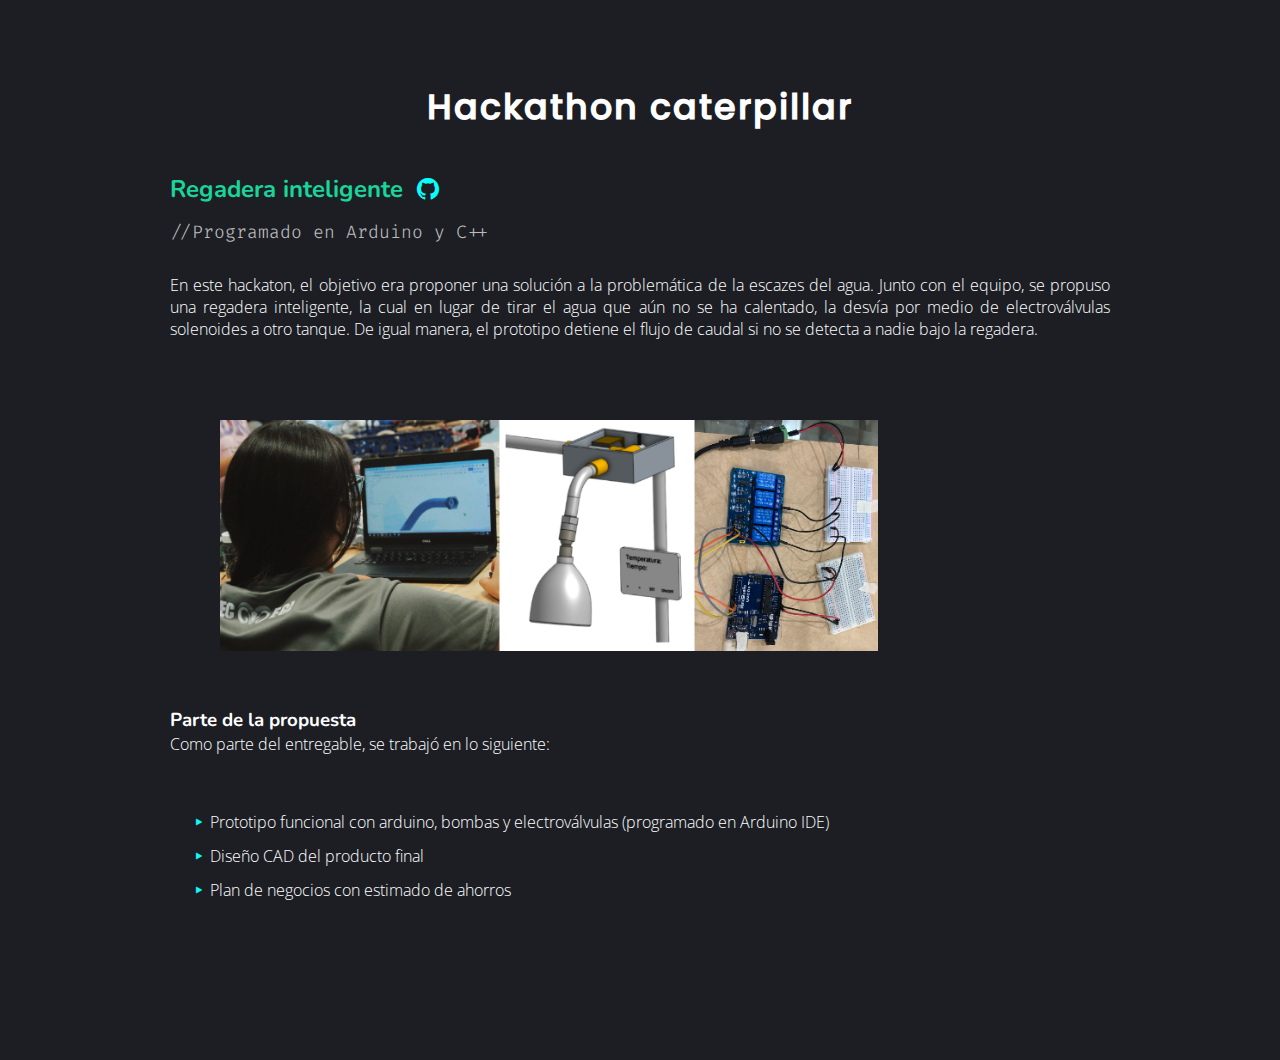
<file: SubPaginas/Caterpillar.html>
<!DOCTYPE html>
<html>
    <head>
        <title> Hackathon Caterpillar </title>
        <link rel="stylesheet" href="/Styles/Main.css">
        <link rel="stylesheet" href="/Styles/Texto.css">
        <link rel="stylesheet" href="/Styles/SubPaginas.css">
        <link rel="stylesheet" href="/Styles/Proyectos.css">


        <meta name="viewport" content="width=device-width">
        <meta charset="UTF-8">

        <link rel="preconnect" href="https://fonts.googleapis.com">
        <link rel="preconnect" href="https://fonts.gstatic.com" crossorigin>
        <link href="https://fonts.googleapis.com/css2?family=Fira+Code:wght@300;500;600&family=Nunito:wght@300;400;700&family=Open+Sans:wght@300;400&display=swap" rel="stylesheet">
        <link rel="stylesheet" href="https://cdn.jsdelivr.net/npm/bootstrap-icons@1.9.1/font/bootstrap-icons.css">

    </head>

    <body class="subpagina">
        
        <h1 class="subtitulo"> Hackathon caterpillar </h1>
        <h2 class="subtitulo1"> Regadera inteligente </h2>
        <a href="https://github.com/Ale-Coeto/RegaderaAutomatica" target="_blank">
            <i id="github" class="bi bi-github"></i>
        </a>
            <p class="gris">  //Programado en Arduino y C++ </p>

            <p> En este hackaton, el objetivo era proponer una solución a la problemática de la escazes del agua.
                Junto con el equipo, se propuso una regadera inteligente, la cual en lugar de tirar el agua 
                que aún no se ha calentado, la desvía por medio de electroválvulas solenoides a otro tanque. De igual
                manera, el prototipo detiene el flujo de caudal si no se detecta a nadie bajo la regadera.
            </p>

            <img src="/Images/Caterpillar.png" class="imagen">
            
            <h3 > Parte de la propuesta </h3>
            <p> Como parte del entregable, se trabajó en lo siguiente:</p>
            <ul>
                <li>Prototipo funcional con arduino, bombas y electroválvulas (programado en Arduino IDE)</li>
                <li>Diseño CAD del producto final</li>
                <li>Plan de negocios con estimado de ahorros</li>
         </ul>

            

        
        
            
       

    </body>
</html>
</file>
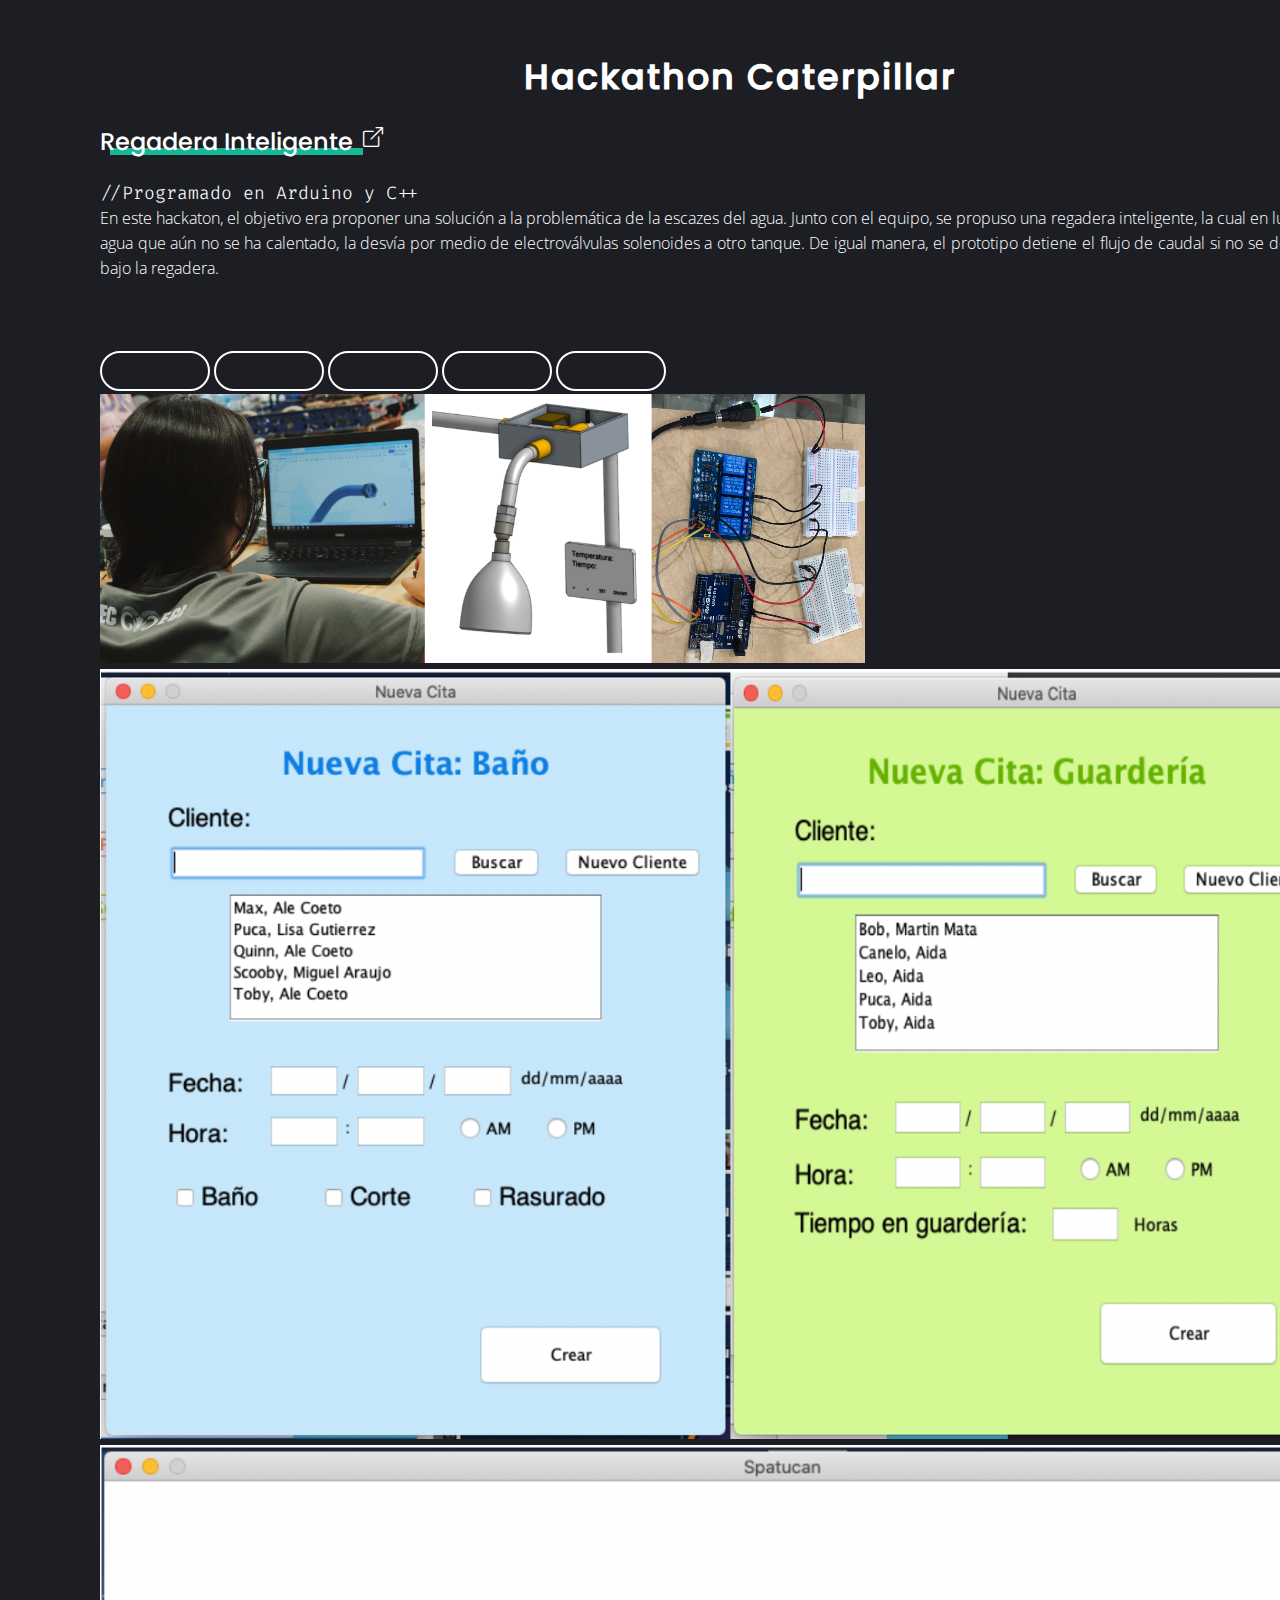
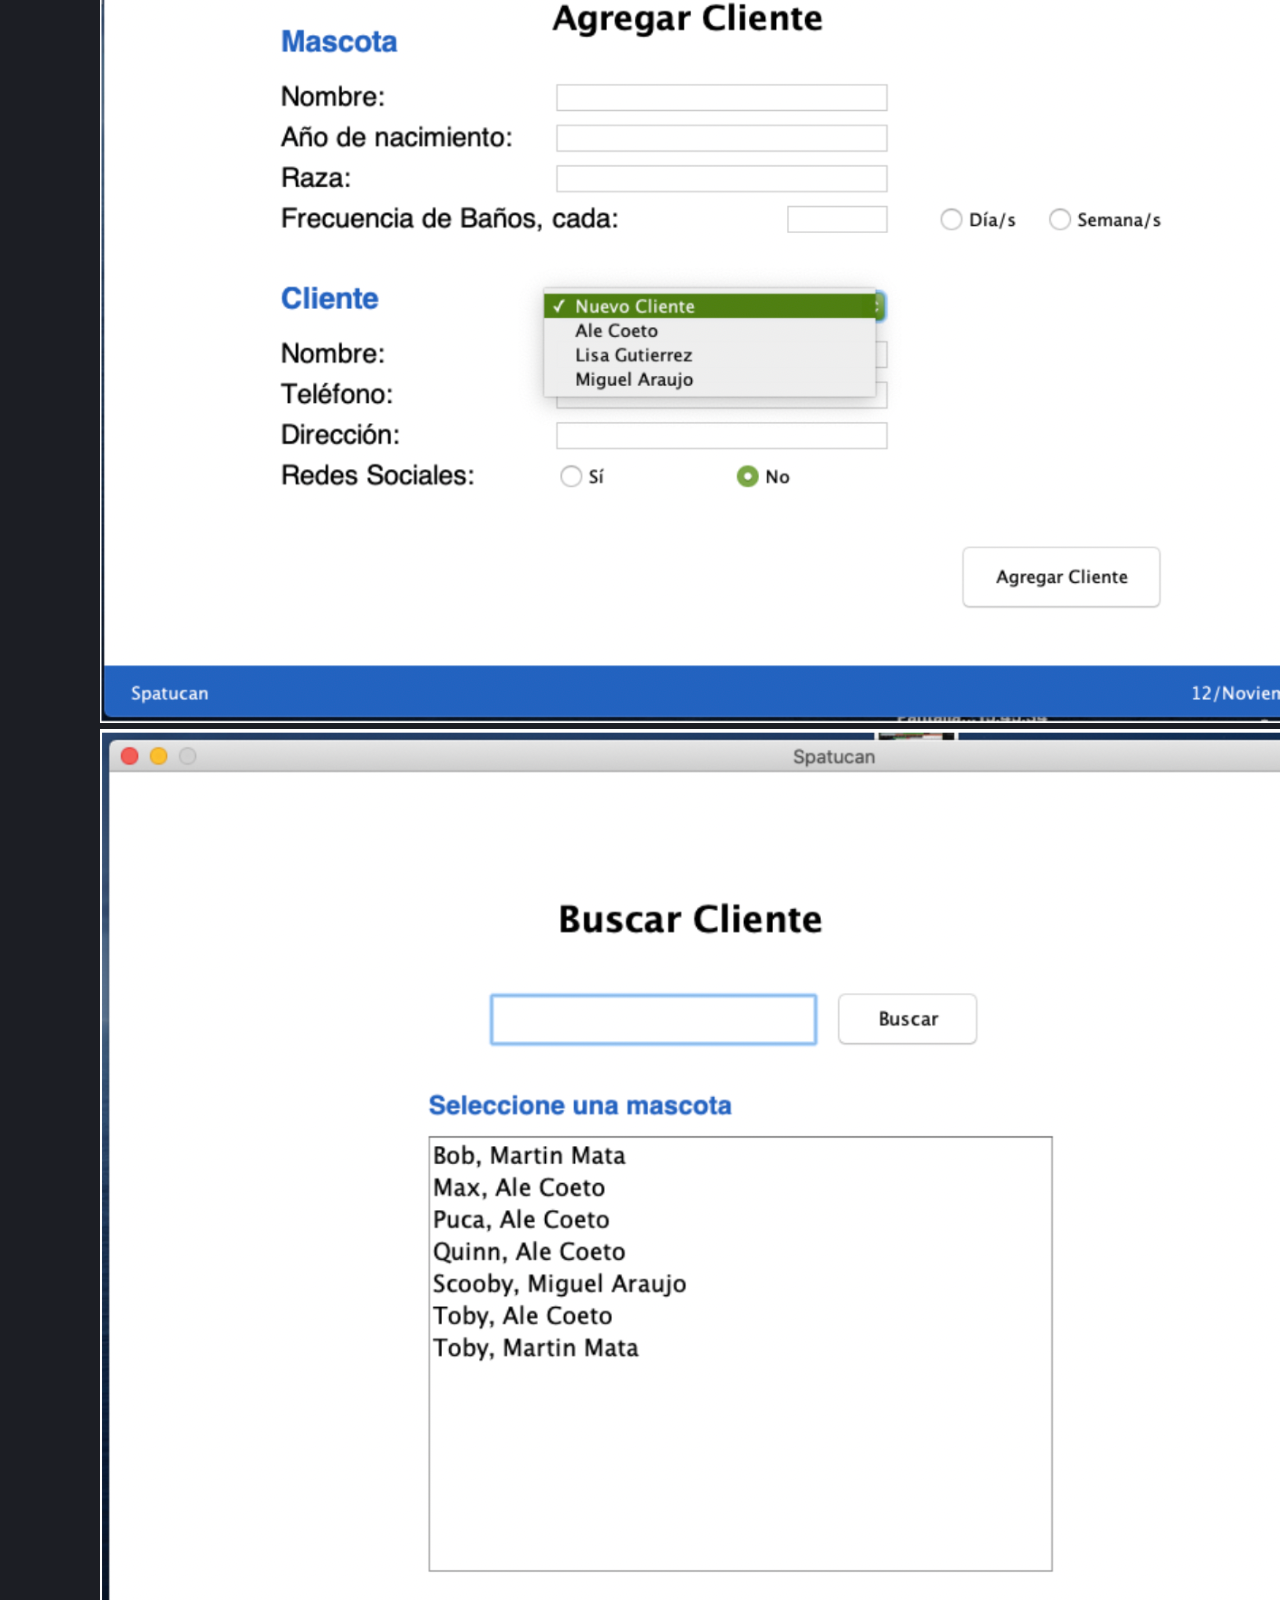
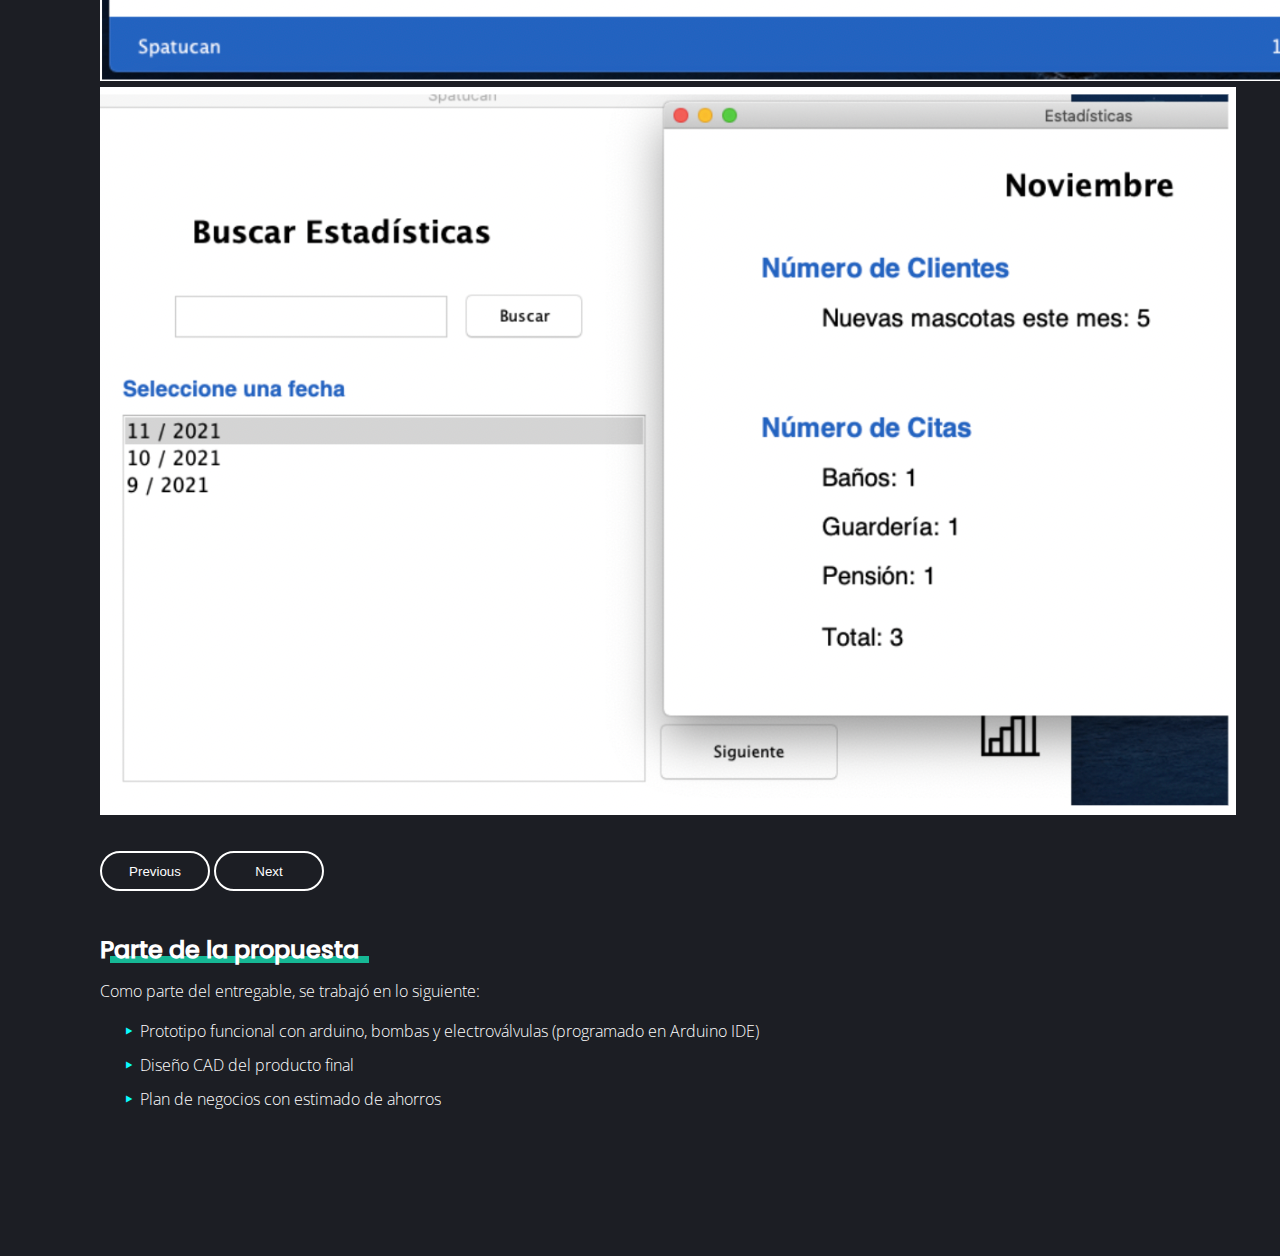
<file: Subpaginas/Caterpillar.html>
<!DOCTYPE html>
<html>
    <head>
        <title> Hackathon Caterpillar </title>
        <link rel="stylesheet" href="../Styles/Main.css">
        <link rel="stylesheet" href="../Styles/Texto.css">
        <link rel="stylesheet" href="../Styles/Subpaginas.css">
        <link rel="stylesheet" href="../Styles/Proyectos.css">


        <meta name="viewport" content="width=device-width">
        <meta charset="UTF-8">

        <link href="https://cdn.jsdelivr.net/npm/bootstrap@5.2.2/dist/css/bootstrap.min.css" rel="stylesheet" integrity="sha384-Zenh87qX5JnK2Jl0vWa8Ck2rdkQ2Bzep5IDxbcnCeuOxjzrPF/et3URy9Bv1WTRi" crossorigin="anonymous">
        <script src="https://cdn.jsdelivr.net/npm/bootstrap@5.2.2/dist/js/bootstrap.bundle.min.js" integrity="sha384-OERcA2EqjJCMA+/3y+gxIOqMEjwtxJY7qPCqsdltbNJuaOe923+mo//f6V8Qbsw3" crossorigin="anonymous"></script>

        <link rel="preconnect" href="https://fonts.googleapis.com">
        <link rel="preconnect" href="https://fonts.gstatic.com" crossorigin>
        <link href="https://fonts.googleapis.com/css2?family=Fira+Code:wght@300;500;600&family=Nunito:wght@300;400;700&family=Open+Sans:wght@300;400&display=swap" rel="stylesheet">
        <link rel="stylesheet" href="https://cdn.jsdelivr.net/npm/bootstrap-icons@1.9.1/font/bootstrap-icons.css">

    </head>

    <body class="subpagina">
        
        <h1 class="subtitulo"> Hackathon Caterpillar </h1>
        <h2 class="subtitulo2"> Regadera Inteligente </h2>
        <a class="icon" href="https://github.com/Ale-Coeto/RegaderaAutomatica" target="_blank">
            <i id="link" class="bi bi-box-arrow-up-right"></i>
        </a>


        <p class="gris">  //Programado en Arduino y C++  </p>

            <p> En este hackaton, el objetivo era proponer una solución a la problemática de la escazes del agua. Junto 
                con el equipo, se propuso una regadera inteligente, la cual en lugar de tirar el agua que aún no se ha 
                calentado, la desvía por medio de electroválvulas solenoides a otro tanque. De igual manera, el prototipo 
                detiene el flujo de caudal si no se detecta a nadie bajo la regadera. 
            </p>



            <div class="grid">
              <div></div>
                    <div id="carousel1" class="carousel carousel-dark slide" data-bs-ride="true">
                      <div class="carousel-indicators">
                        <button type="button" data-bs-target="#carousel1" data-bs-slide-to="0" class="active" aria-current="true" aria-label="Slide 1"></button>
                        <button type="button" data-bs-target="#carousel1" data-bs-slide-to="1" aria-label="Slide 2"></button>
                        <button type="button" data-bs-target="#carousel1" data-bs-slide-to="2" aria-label="Slide 3"></button>
                        <button type="button" data-bs-target="#carousel1" data-bs-slide-to="3" aria-label="Slide 4"></button>
                        <button type="button" data-bs-target="#carousel1" data-bs-slide-to="4" aria-label="Slide 5"></button>

                      </div>
                      <div class="carousel-inner">
                          <div class="carousel-item active">
                            <img src="../Images/Caterpillar.png" class="d-block w-100" alt="Imagen de pantalla agregar cliente">
                          </div>
                          <div class="carousel-item">
                            <img src="../Images/App/Servicios.png" class="d-block w-100" alt="...">
                          </div>
                          <div class="carousel-item">
                            <img src="../Images/App/AgregarCliente.png" class="d-block w-100" alt="...">
                          </div>
                          <div class="carousel-item">
                            <img src="../Images/App/Buscar.png" class="d-block w-100" alt="...">
                          </div>
                          <div class="carousel-item">
                            <img src="../Images/App/Estadisticas.png" class="d-block w-100" alt="...">
                          </div>
                      </div>
                      <button class="carousel-control-prev" type="button" data-bs-target="#carousel1" data-bs-slide="prev">
                        <span class="carousel-control-prev-icon" aria-hidden="true"></span>
                        <span class="visually-hidden">Previous</span>
                      </button>
                      <button class="carousel-control-next" type="button" data-bs-target="#carousel1" data-bs-slide="next">
                        <span class="carousel-control-next-icon" aria-hidden="true"></span>
                        <span class="visually-hidden">Next</span>
                      </button>
                    </div>

                      
                  </div>
                    <div>
                      <h3 class="subtitulo2">   Parte de la propuesta </h3>
                      <p class="mensaje">Como parte del entregable, se trabajó en lo siguiente:</p>
                      <ul>
                          <li>Prototipo funcional con arduino, bombas y electroválvulas (programado en Arduino IDE)</li>
                          <li>Diseño CAD del producto final </li>
                          <li>Plan de negocios con estimado de ahorros </li>
                          
                    </div>
                </ul>

            
            
            <div class="empty"></div>
       

    </body>
</html>
</file>
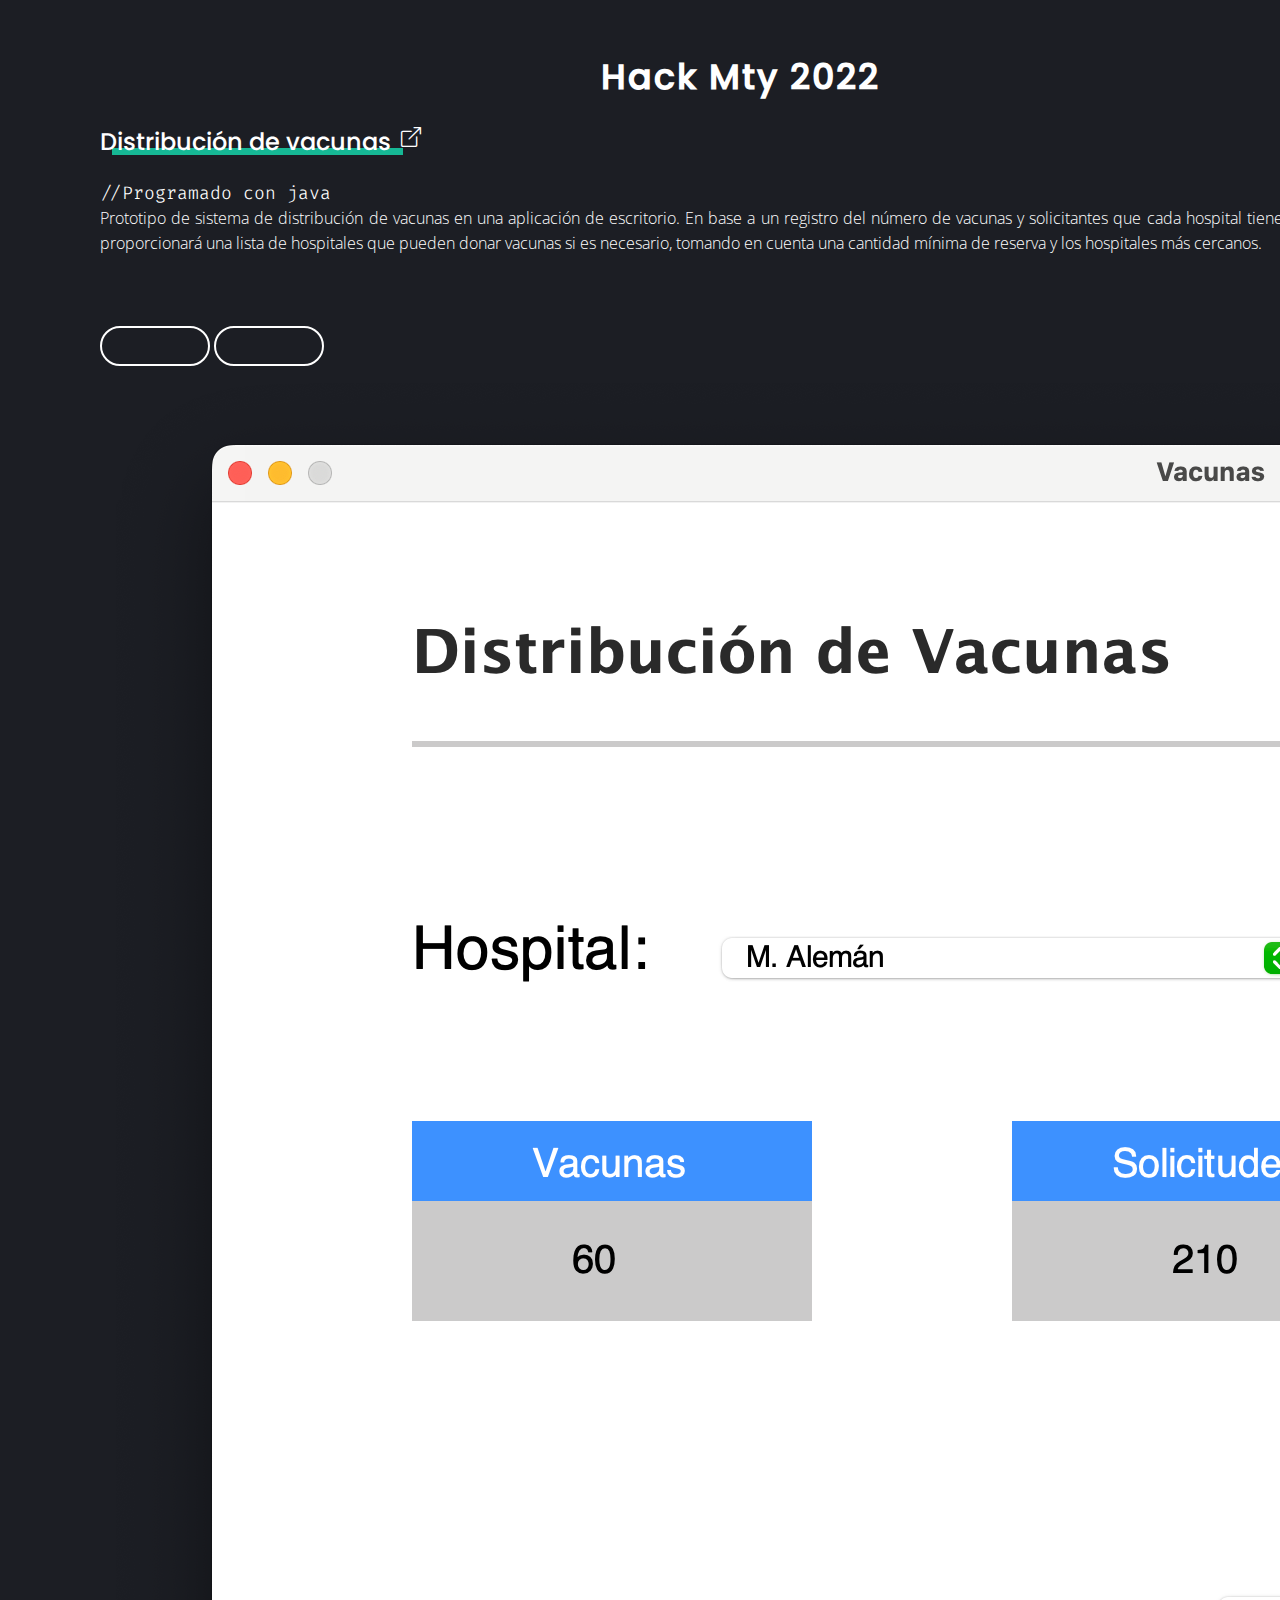
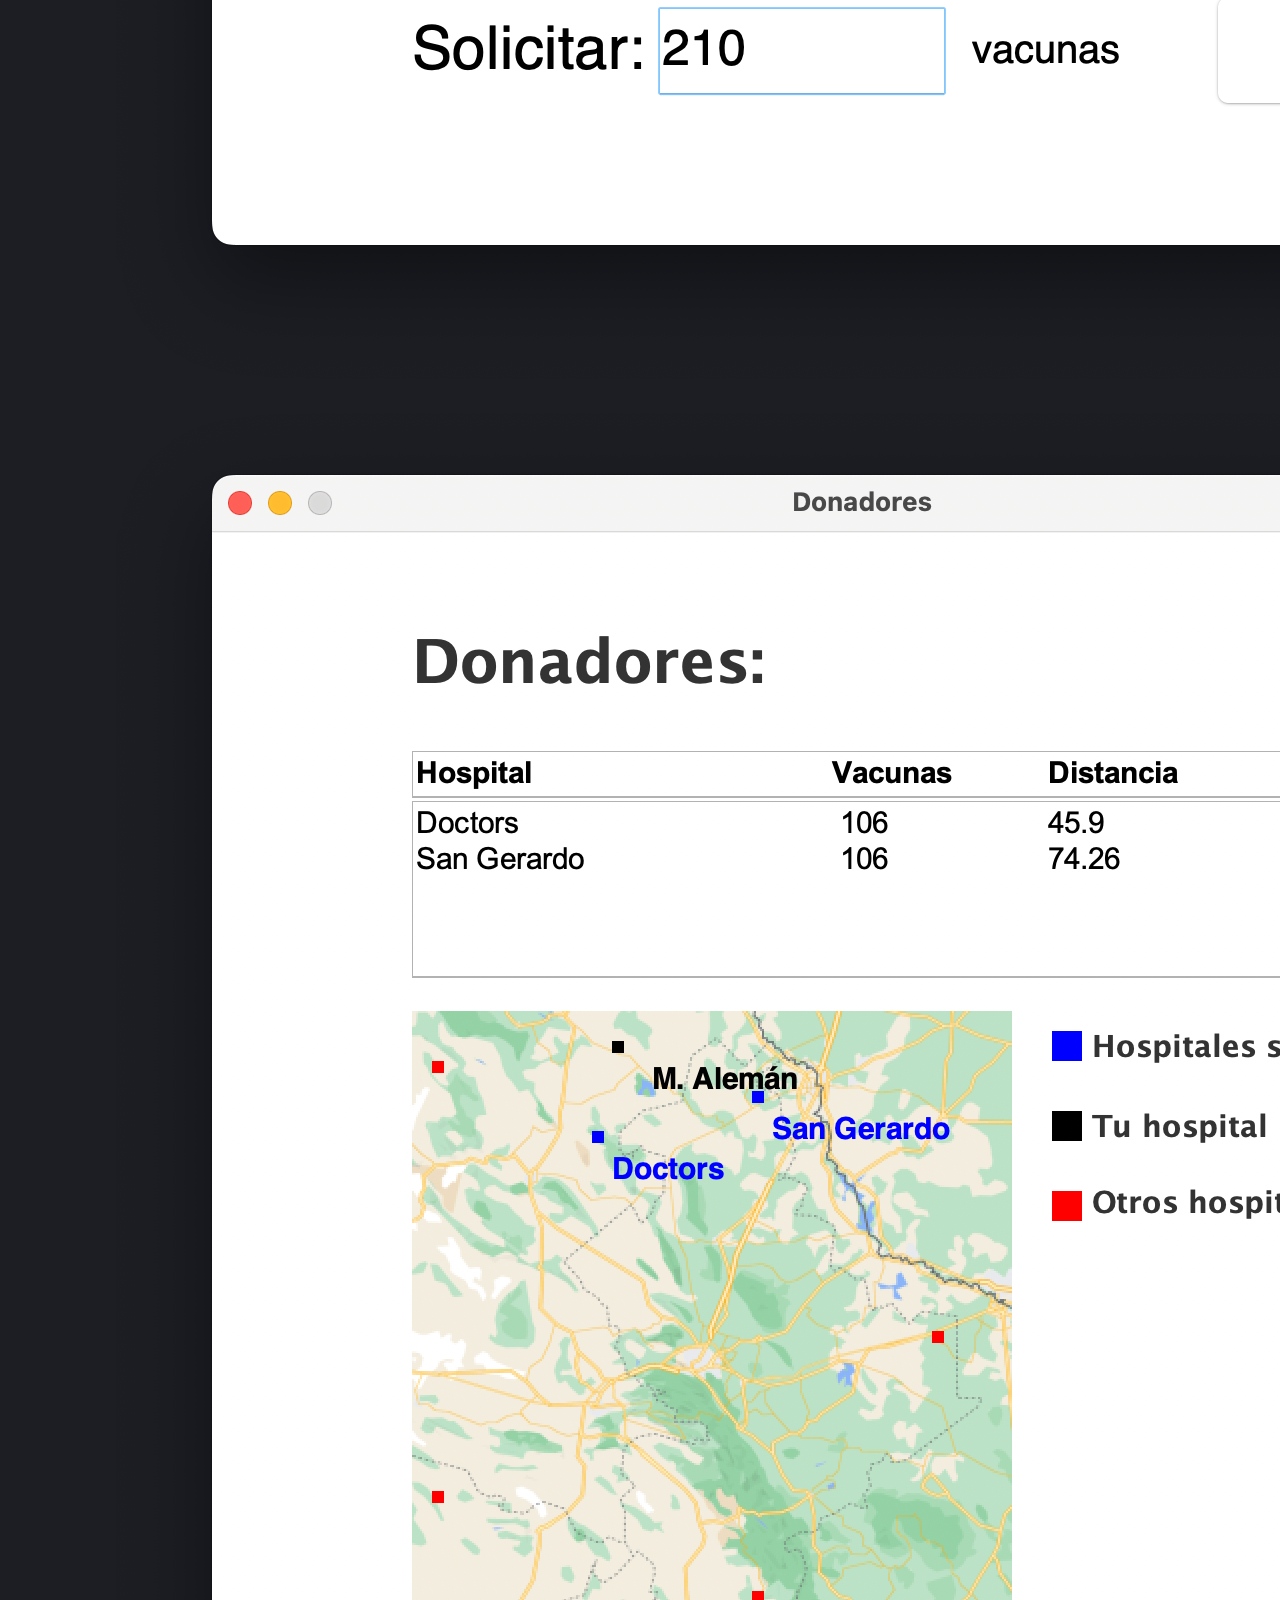
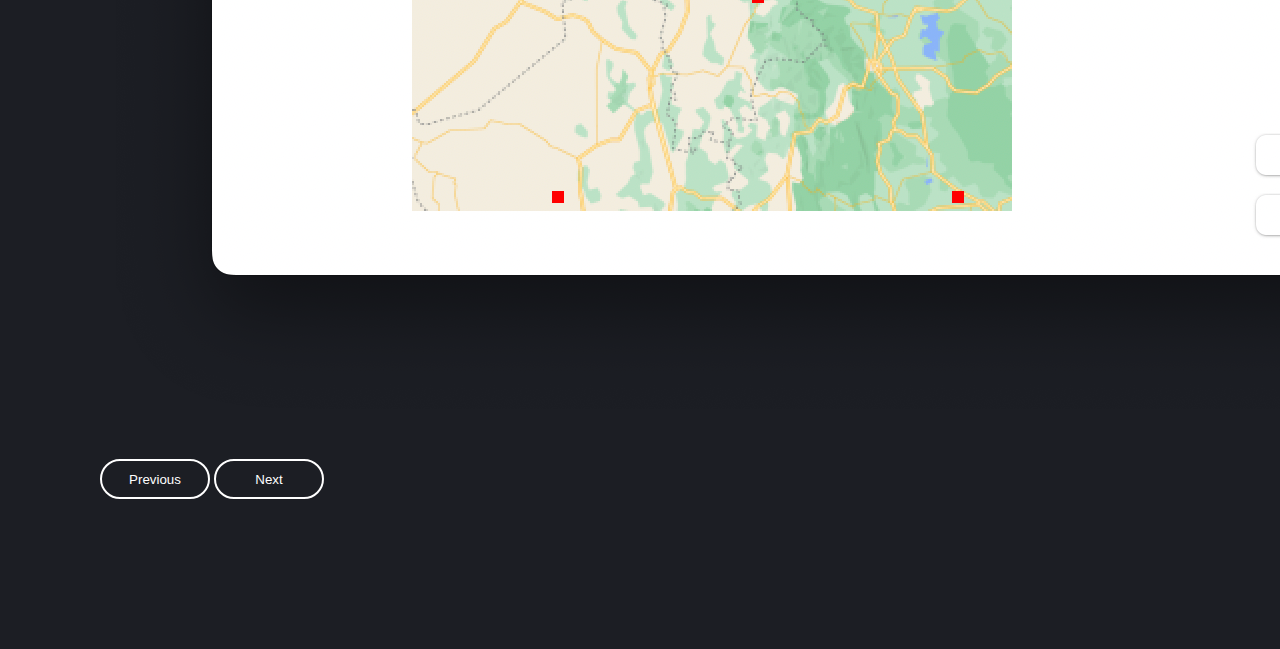
<file: Subpaginas/HackMty.html>
<!DOCTYPE html>
<html>
    <head>
        <title> Hack Mty </title>
        <link rel="stylesheet" href="../Styles/Main.css">
        <link rel="stylesheet" href="../Styles/Texto.css">
        <link rel="stylesheet" href="../Styles/Subpaginas.css">
        <link rel="stylesheet" href="../Styles/Proyectos.css">


        <meta name="viewport" content="width=device-width">
        <meta charset="UTF-8">

        <link href="https://cdn.jsdelivr.net/npm/bootstrap@5.2.2/dist/css/bootstrap.min.css" rel="stylesheet" integrity="sha384-Zenh87qX5JnK2Jl0vWa8Ck2rdkQ2Bzep5IDxbcnCeuOxjzrPF/et3URy9Bv1WTRi" crossorigin="anonymous">
        <script src="https://cdn.jsdelivr.net/npm/bootstrap@5.2.2/dist/js/bootstrap.bundle.min.js" integrity="sha384-OERcA2EqjJCMA+/3y+gxIOqMEjwtxJY7qPCqsdltbNJuaOe923+mo//f6V8Qbsw3" crossorigin="anonymous"></script>

        <link rel="preconnect" href="https://fonts.googleapis.com">
        <link rel="preconnect" href="https://fonts.gstatic.com" crossorigin>
        <link href="https://fonts.googleapis.com/css2?family=Fira+Code:wght@300;500;600&family=Nunito:wght@300;400;700&family=Open+Sans:wght@300;400&display=swap" rel="stylesheet">
        <link rel="stylesheet" href="https://cdn.jsdelivr.net/npm/bootstrap-icons@1.9.1/font/bootstrap-icons.css">

    </head>

    <body class="subpagina">
        
        <h1 class="subtitulo">Hack Mty 2022 </h1>
        <h2 class="subtitulo2"> Distribución de vacunas</h2>
        <a class="icon" href="https://github.com/Ale-Coeto/HackMty-2022" target="_blank">
            <i id="link" class="bi bi-box-arrow-up-right"></i>
        </a>


        <p class="gris">  //Programado con java </p>

            <p> Prototipo de sistema de distribución de vacunas en una aplicación de escritorio. 
                En base a un registro del número de vacunas y solicitantes que cada hospital tiene, 
                la aplicación proporcionará una lista de hospitales que pueden donar vacunas si es necesario, 
                tomando en cuenta una cantidad mínima de reserva y los hospitales más cercanos.

            </p>



            <div class="grid">
              <div></div>
                    <div id="carousel1" class="carousel carousel-dark slide" data-bs-ride="true">
                      <div class="carousel-indicators">
                        <button type="button" data-bs-target="#carousel1" data-bs-slide-to="0" class="active" aria-current="true" aria-label="Slide 1"></button>
                        <button type="button" data-bs-target="#carousel1" data-bs-slide-to="1" aria-label="Slide 2"></button>
                        

                      </div>
                      <div class="carousel-inner">
                          <div class="carousel-item active">
                            <img src="../Images/SubpaginasImg/vacunas1.png" class="d-block w-100" alt="Imagen de pantalla agregar cliente">
                          </div>
                          <div class="carousel-item">
                            <img src="../Images/SubpaginasImg/vacunas2.png" class="d-block w-100" alt="...">
                          </div>
                      </div>
                      <button class="carousel-control-prev" type="button" data-bs-target="#carousel1" data-bs-slide="prev">
                        <span class="carousel-control-prev-icon" aria-hidden="true"></span>
                        <span class="visually-hidden">Previous</span>
                      </button>
                      <button class="carousel-control-next" type="button" data-bs-target="#carousel1" data-bs-slide="next">
                        <span class="carousel-control-next-icon" aria-hidden="true"></span>
                        <span class="visually-hidden">Next</span>
                      </button>
                    </div>

                      
                  </div>
                           
            
            <div class="empty"></div>
       

    </body>
</html>
</file>
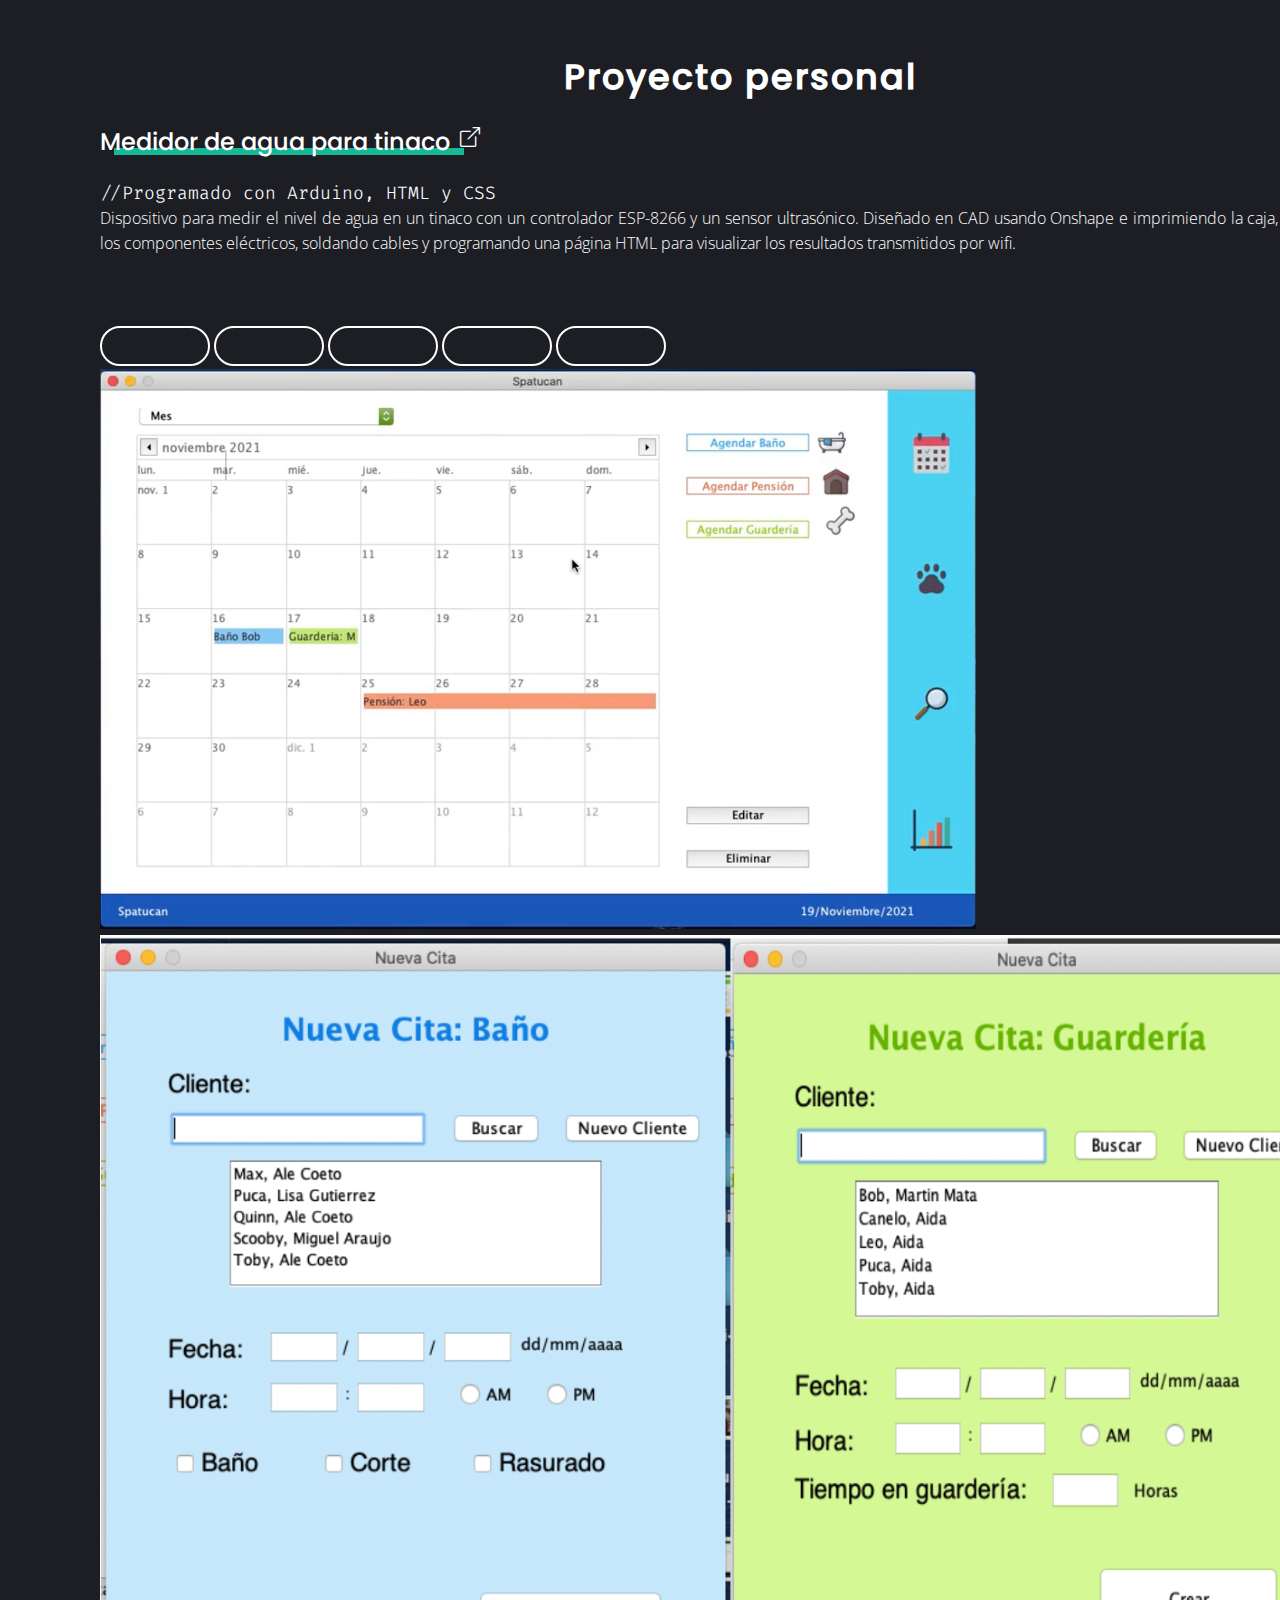
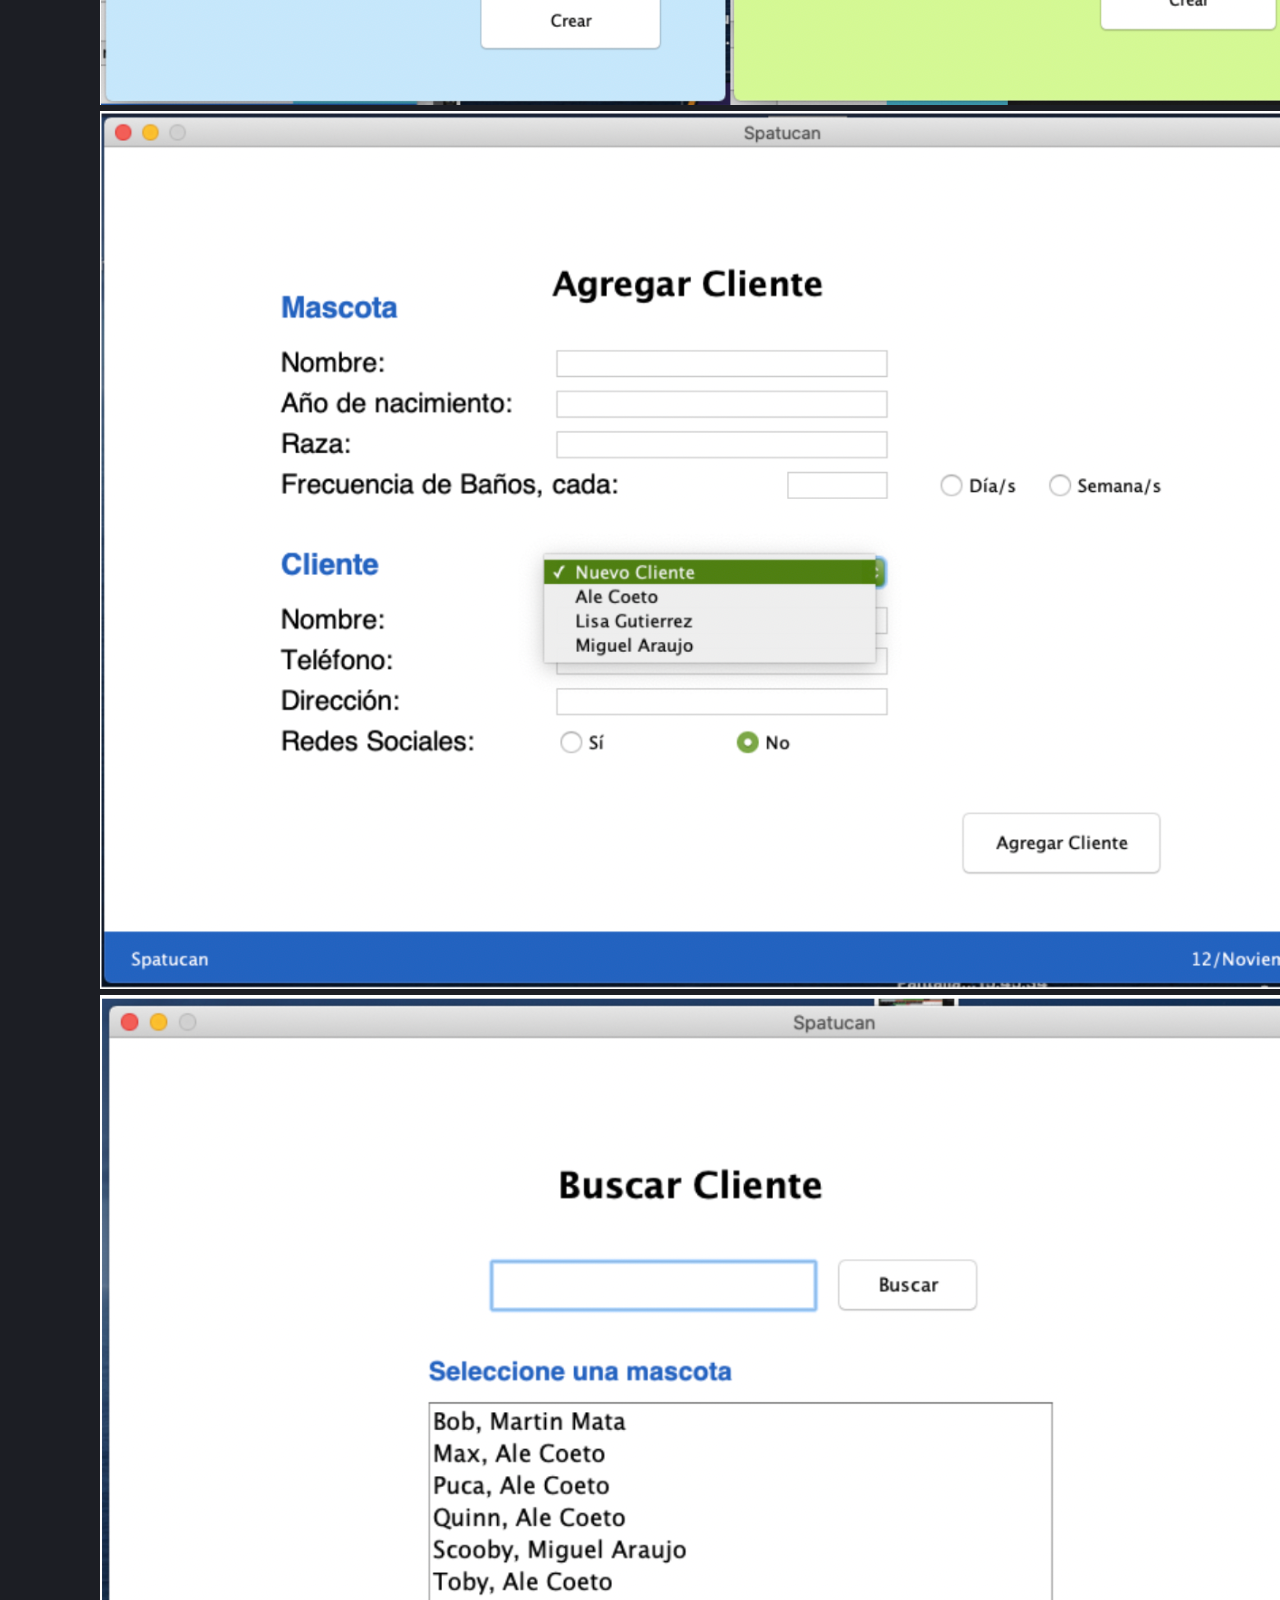
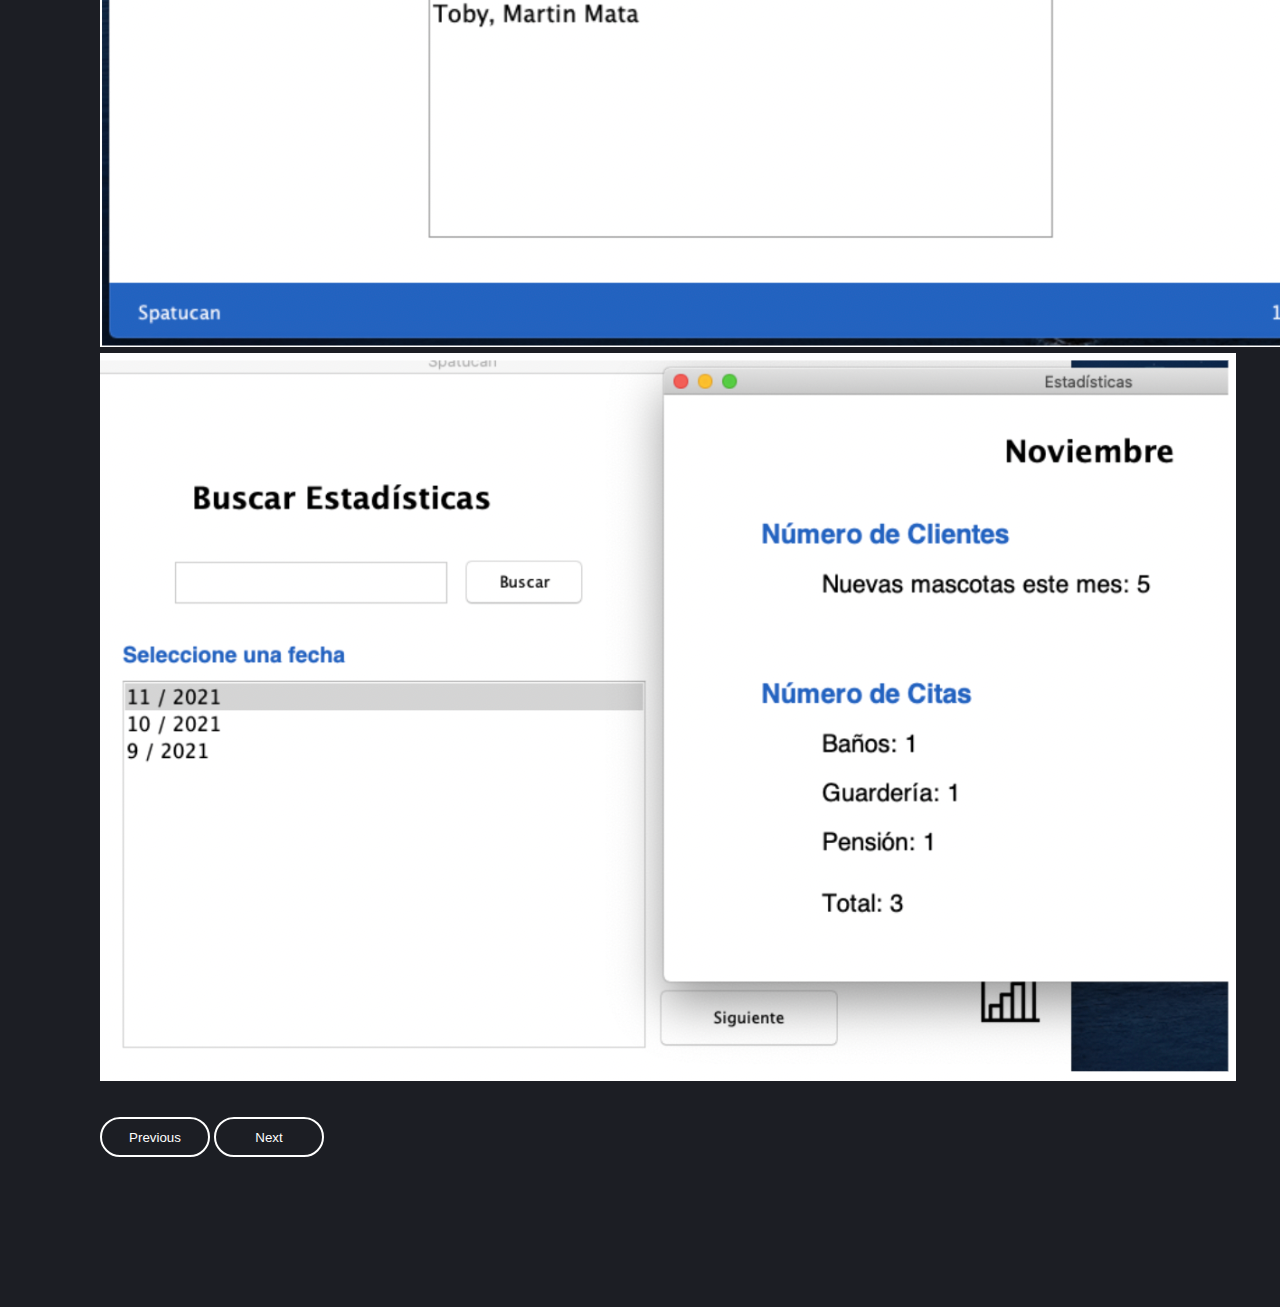
<file: Subpaginas/Medidor.html>
<!DOCTYPE html>
<html>
    <head>
        <title> Medidor tinaco </title>
        <link rel="stylesheet" href="../Styles/Main.css">
        <link rel="stylesheet" href="../Styles/Texto.css">
        <link rel="stylesheet" href="../Styles/Subpaginas.css">
        <link rel="stylesheet" href="../Styles/Proyectos.css">


        <meta name="viewport" content="width=device-width">
        <meta charset="UTF-8">

        <link href="https://cdn.jsdelivr.net/npm/bootstrap@5.2.2/dist/css/bootstrap.min.css" rel="stylesheet" integrity="sha384-Zenh87qX5JnK2Jl0vWa8Ck2rdkQ2Bzep5IDxbcnCeuOxjzrPF/et3URy9Bv1WTRi" crossorigin="anonymous">
        <script src="https://cdn.jsdelivr.net/npm/bootstrap@5.2.2/dist/js/bootstrap.bundle.min.js" integrity="sha384-OERcA2EqjJCMA+/3y+gxIOqMEjwtxJY7qPCqsdltbNJuaOe923+mo//f6V8Qbsw3" crossorigin="anonymous"></script>

        <link rel="preconnect" href="https://fonts.googleapis.com">
        <link rel="preconnect" href="https://fonts.gstatic.com" crossorigin>
        <link href="https://fonts.googleapis.com/css2?family=Fira+Code:wght@300;500;600&family=Nunito:wght@300;400;700&family=Open+Sans:wght@300;400&display=swap" rel="stylesheet">
        <link rel="stylesheet" href="https://cdn.jsdelivr.net/npm/bootstrap-icons@1.9.1/font/bootstrap-icons.css">

    </head>

    <body class="subpagina">
        
        <h1 class="subtitulo">Proyecto personal </h1>
        <h2 class="subtitulo2"> Medidor de agua para tinaco</h2>
        <a class="icon" href="https://github.com/Ale-Coeto/SpatucanApp" target="_blank">
            <i id="link" class="bi bi-box-arrow-up-right"></i>
        </a>


        <p class="gris">  //Programado con Arduino, HTML y CSS </p>

            <p> Dispositivo para medir el nivel de agua en un tinaco con un controlador 
                ESP-8266 y un sensor ultrasónico. Diseñado en CAD usando Onshape e imprimiendo la caja, ensamblando los 
                componentes eléctricos, soldando cables y programando una página HTML para visualizar los resultados transmitidos
                por wifi.

            </p>



            <div class="grid">
              <div></div>
                    <div id="carousel1" class="carousel carousel-dark slide" data-bs-ride="true">
                      <div class="carousel-indicators">
                        <button type="button" data-bs-target="#carousel1" data-bs-slide-to="0" class="active" aria-current="true" aria-label="Slide 1"></button>
                        <button type="button" data-bs-target="#carousel1" data-bs-slide-to="1" aria-label="Slide 2"></button>
                        <button type="button" data-bs-target="#carousel1" data-bs-slide-to="2" aria-label="Slide 3"></button>
                        <button type="button" data-bs-target="#carousel1" data-bs-slide-to="3" aria-label="Slide 4"></button>
                        <button type="button" data-bs-target="#carousel1" data-bs-slide-to="4" aria-label="Slide 5"></button>

                      </div>
                      <div class="carousel-inner">
                          <div class="carousel-item active">
                            <img src="../Images/App/Main.png" class="d-block w-100" alt="Imagen de pantalla agregar cliente">
                          </div>
                          <div class="carousel-item">
                            <img src="../Images/App/Servicios.png" class="d-block w-100" alt="...">
                          </div>
                          <div class="carousel-item">
                            <img src="../Images/App/AgregarCliente.png" class="d-block w-100" alt="...">
                          </div>
                          <div class="carousel-item">
                            <img src="../Images/App/Buscar.png" class="d-block w-100" alt="...">
                          </div>
                          <div class="carousel-item">
                            <img src="../Images/App/Estadisticas.png" class="d-block w-100" alt="...">
                          </div>
                      </div>
                      <button class="carousel-control-prev" type="button" data-bs-target="#carousel1" data-bs-slide="prev">
                        <span class="carousel-control-prev-icon" aria-hidden="true"></span>
                        <span class="visually-hidden">Previous</span>
                      </button>
                      <button class="carousel-control-next" type="button" data-bs-target="#carousel1" data-bs-slide="next">
                        <span class="carousel-control-next-icon" aria-hidden="true"></span>
                        <span class="visually-hidden">Next</span>
                      </button>
                    </div>

                      
                  </div>
                    
                      
            

            
            
            <div class="empty"></div>
       

    </body>
</html>
</file>
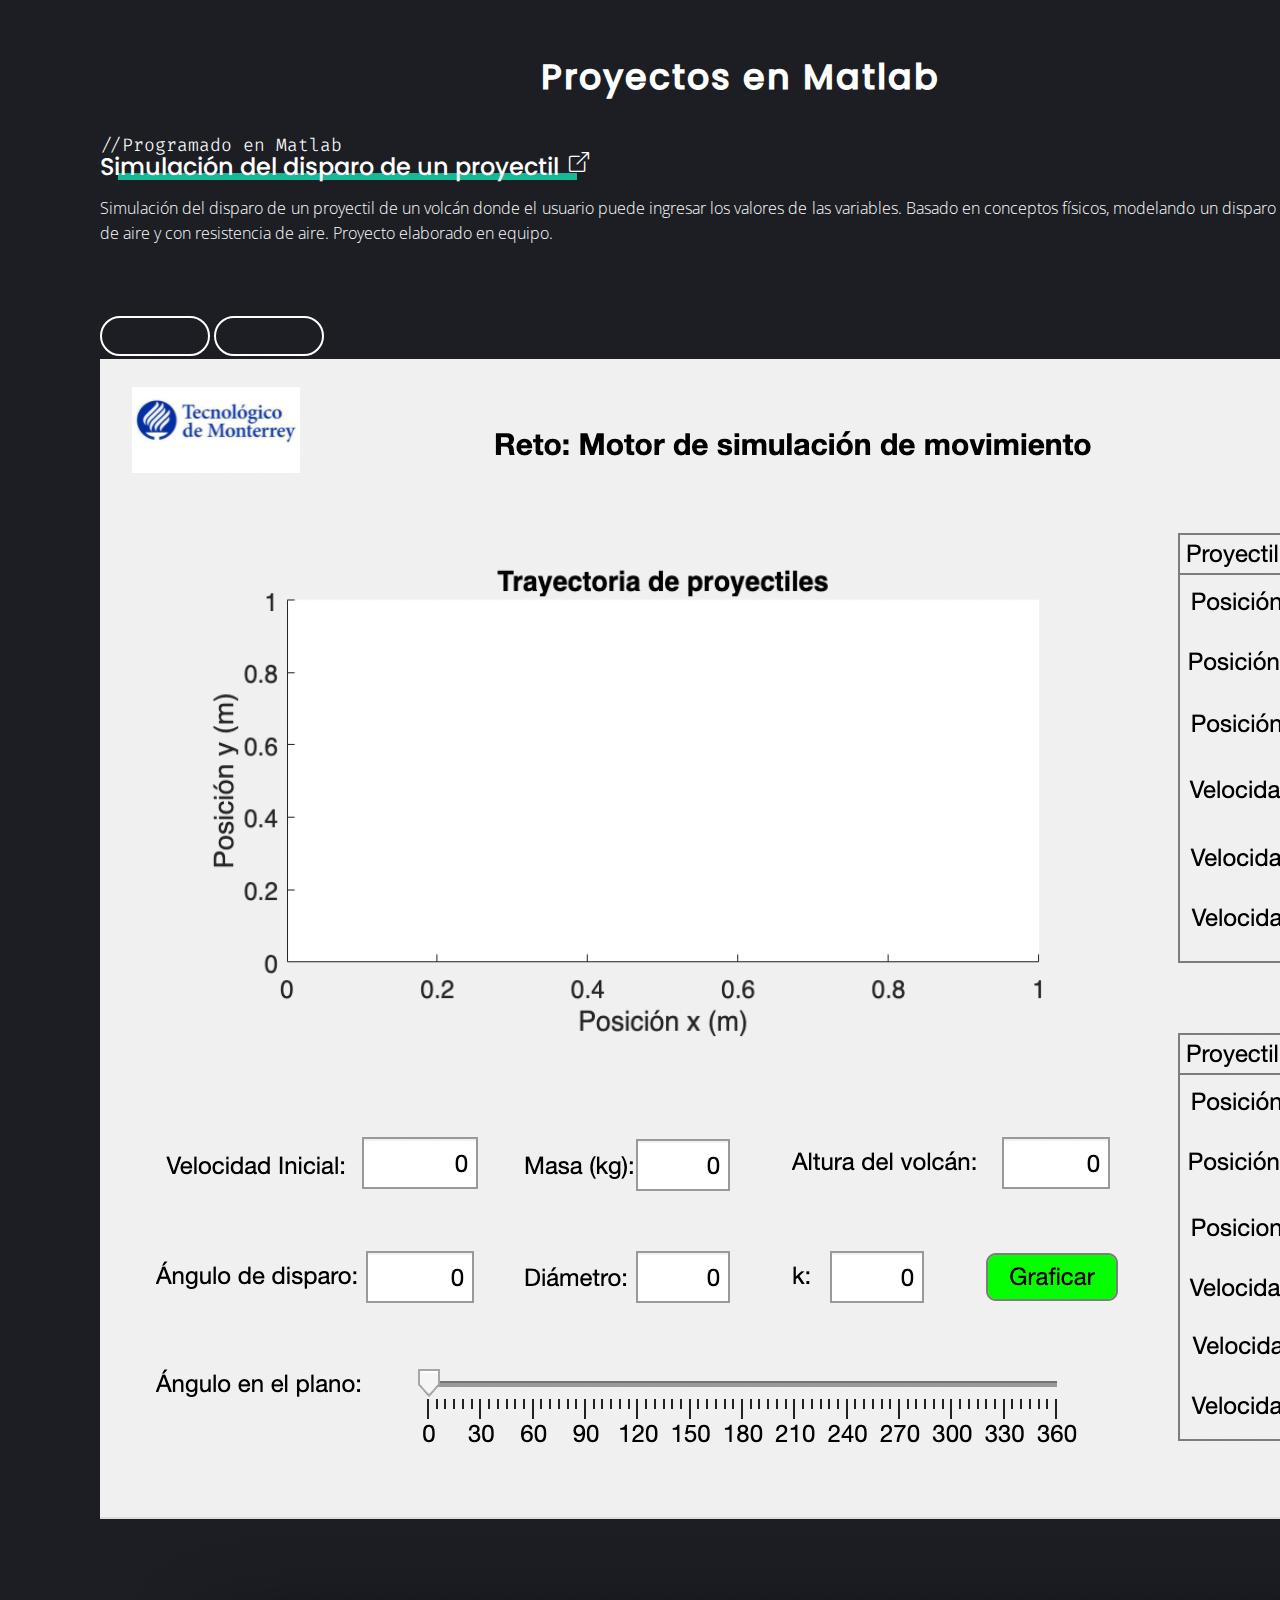
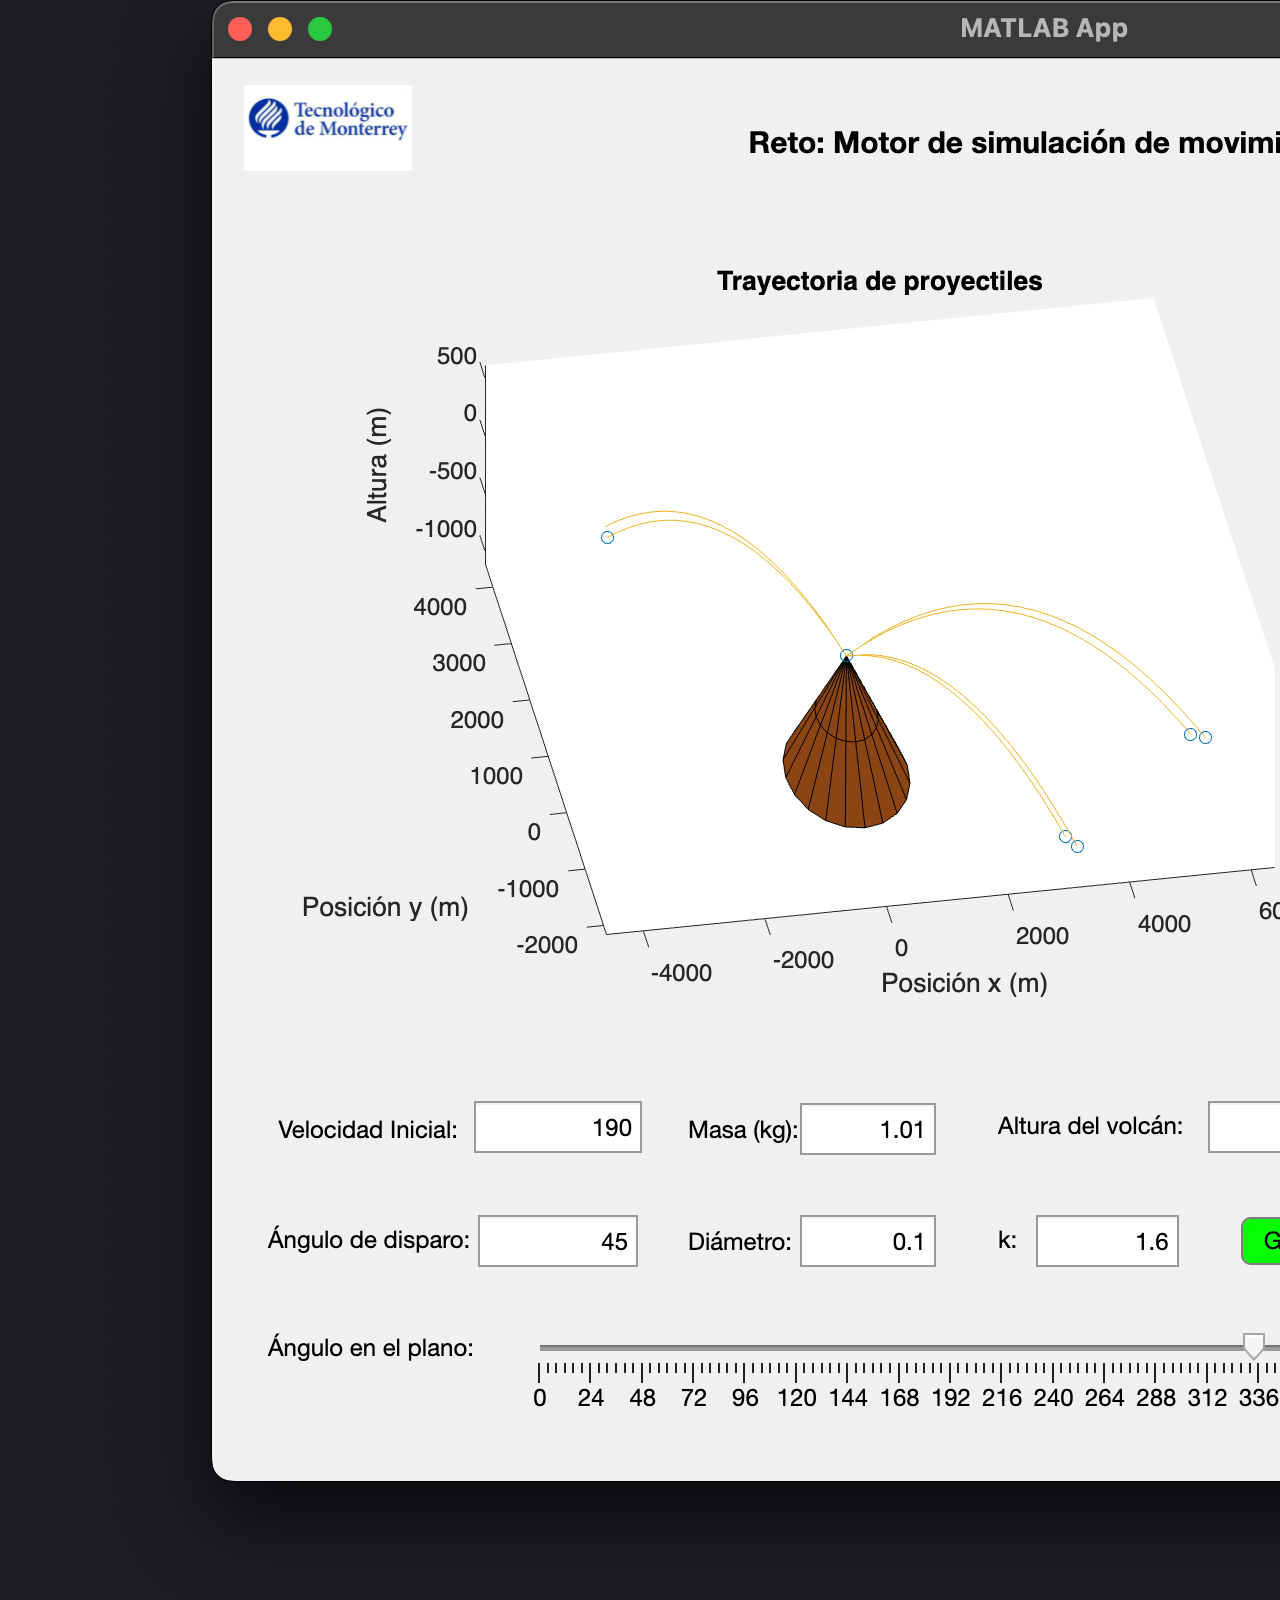
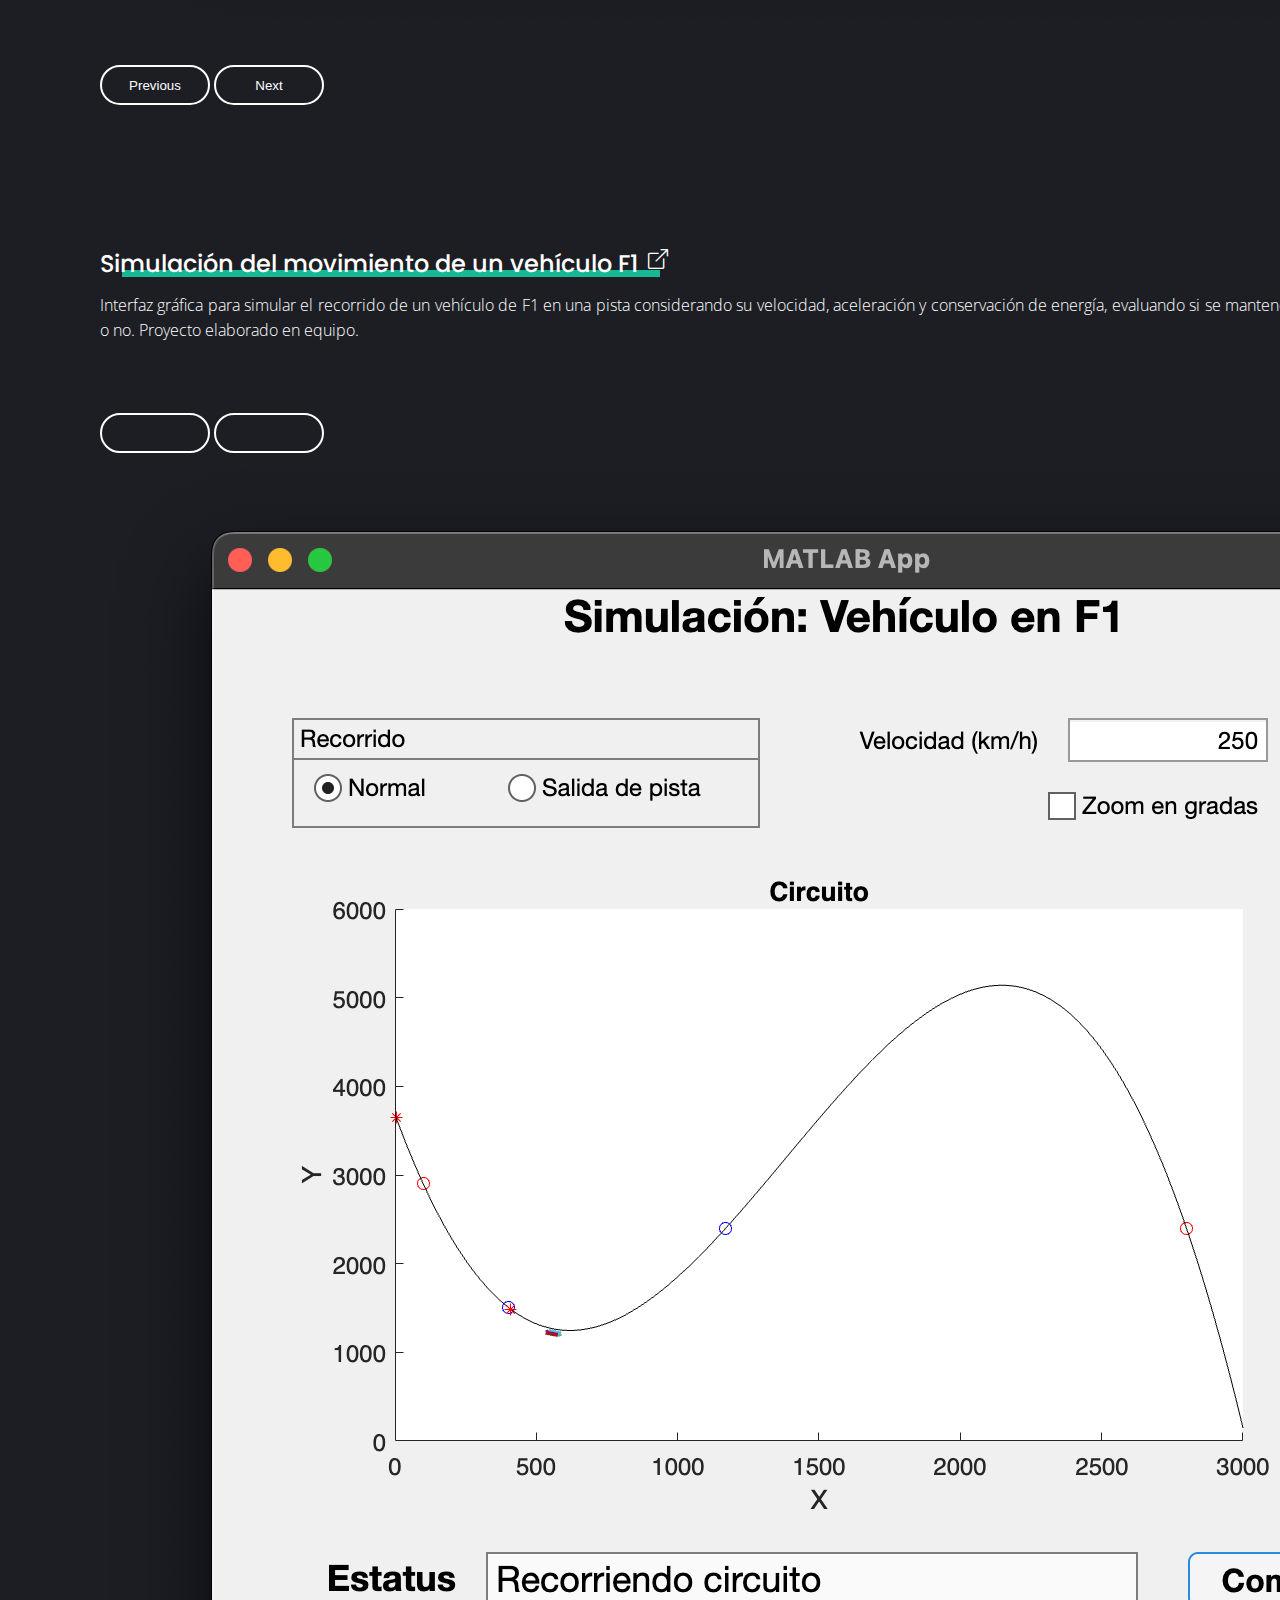
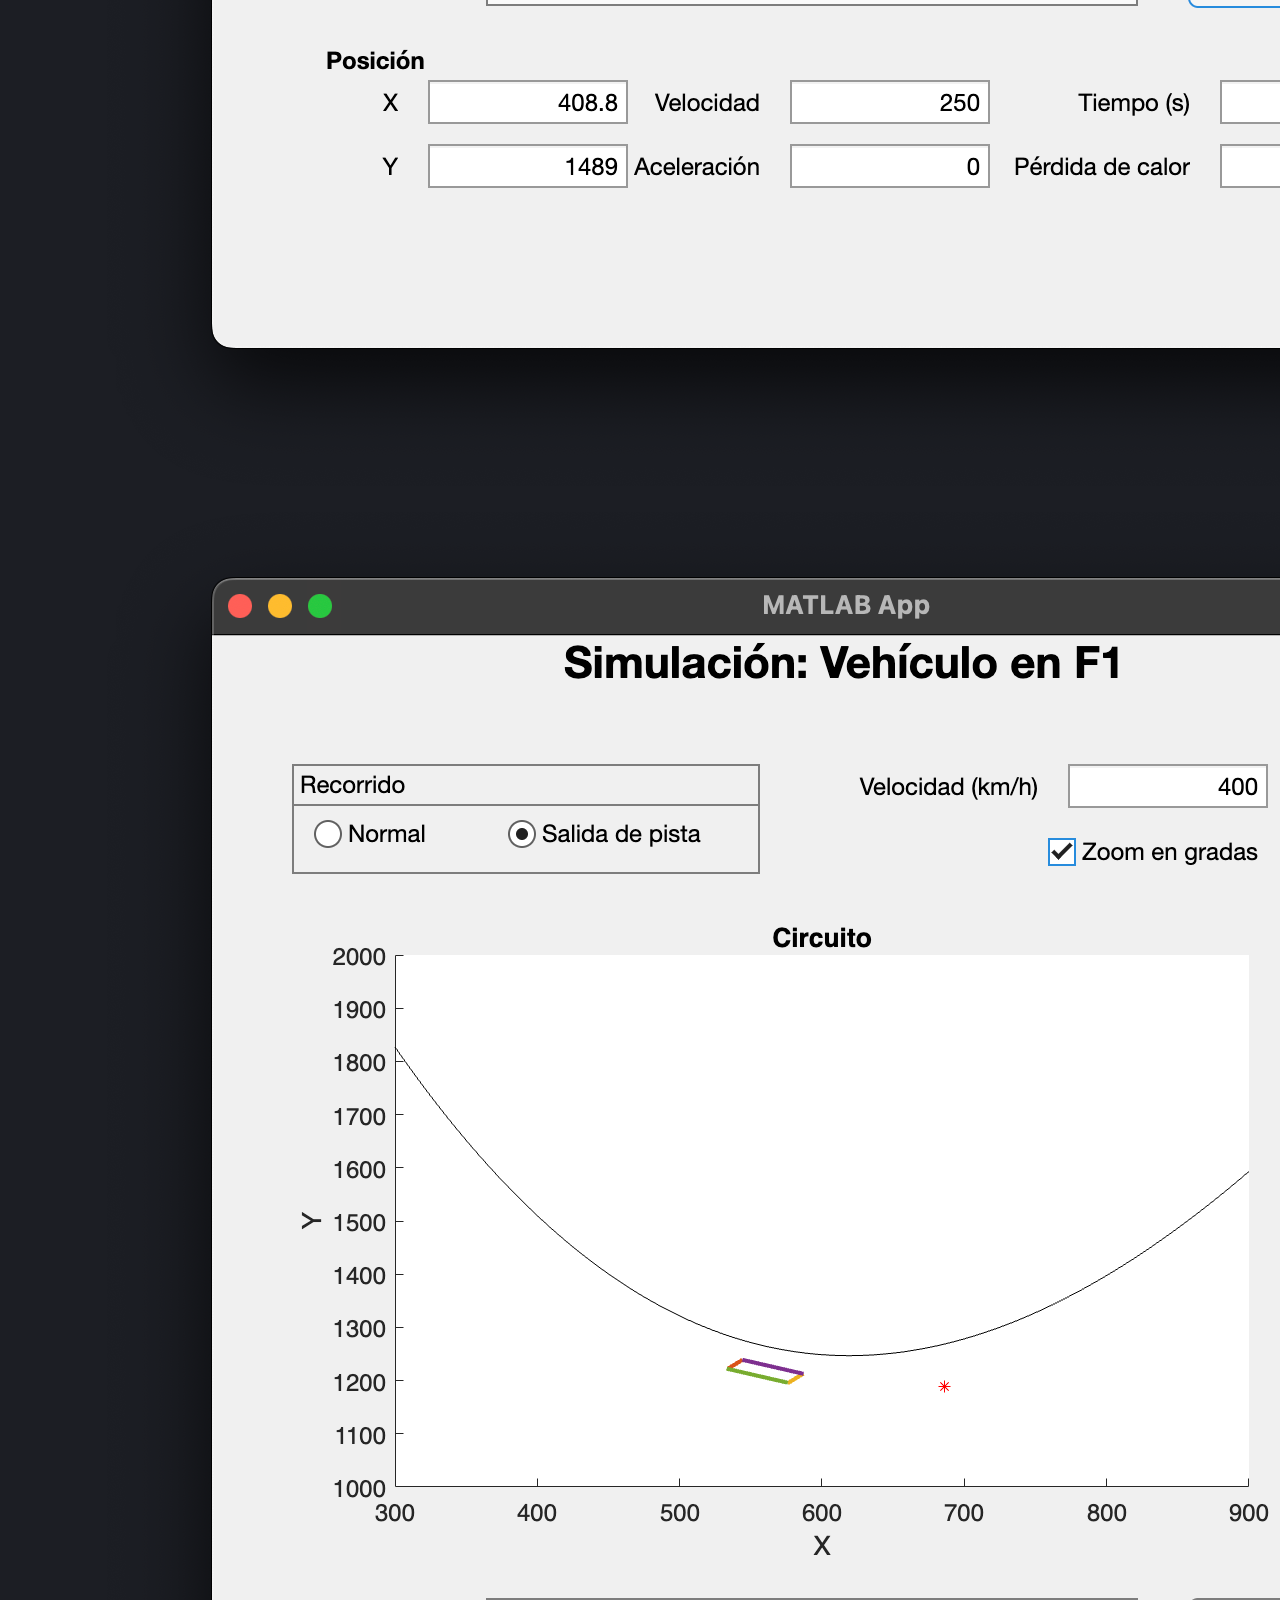
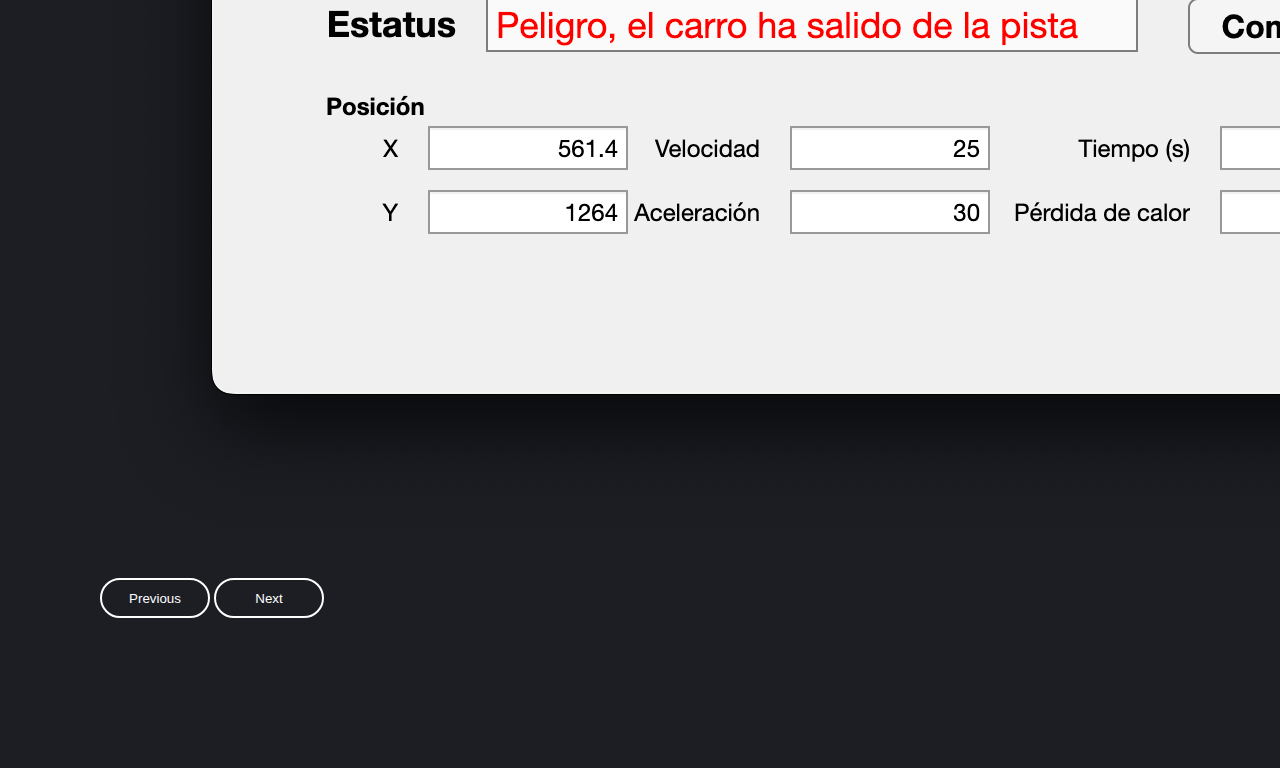
<file: Subpaginas/Simulador.html>
<!DOCTYPE html>
<html>
    <head>
        <title> Simulador Proyectil </title>
        <link rel="stylesheet" href="../Styles/Main.css">
        <link rel="stylesheet" href="../Styles/Texto.css">
        <link rel="stylesheet" href="../Styles/Subpaginas.css">
        <link rel="stylesheet" href="../Styles/Proyectos.css">


        <meta name="viewport" content="width=device-width">
        <meta charset="UTF-8">

        <link href="https://cdn.jsdelivr.net/npm/bootstrap@5.2.2/dist/css/bootstrap.min.css" rel="stylesheet" integrity="sha384-Zenh87qX5JnK2Jl0vWa8Ck2rdkQ2Bzep5IDxbcnCeuOxjzrPF/et3URy9Bv1WTRi" crossorigin="anonymous">
        <script src="https://cdn.jsdelivr.net/npm/bootstrap@5.2.2/dist/js/bootstrap.bundle.min.js" integrity="sha384-OERcA2EqjJCMA+/3y+gxIOqMEjwtxJY7qPCqsdltbNJuaOe923+mo//f6V8Qbsw3" crossorigin="anonymous"></script>

        <link rel="preconnect" href="https://fonts.googleapis.com">
        <link rel="preconnect" href="https://fonts.gstatic.com" crossorigin>
        <link href="https://fonts.googleapis.com/css2?family=Fira+Code:wght@300;500;600&family=Nunito:wght@300;400;700&family=Open+Sans:wght@300;400&display=swap" rel="stylesheet">
        <link rel="stylesheet" href="https://cdn.jsdelivr.net/npm/bootstrap-icons@1.9.1/font/bootstrap-icons.css">

    </head>

    <body class="subpagina">
        
        <h1 class="subtitulo"> Proyectos en Matlab </h1>
        <p class="gris">  //Programado en Matlab </p>


        <h2 class="subtitulo2"> Simulación del disparo de un proyectil </h2>
        <a class="icon" href="https://github.com/Ale-Coeto/ModeloProyectiles" target="_blank">
            <i id="link" class="bi bi-box-arrow-up-right"></i>
        </a>



            <p> Simulación del disparo de un proyectil de un volcán donde el usuario puede ingresar los valores de las variables.
                Basado en conceptos físicos, modelando un disparo sin resistencia de aire y con resistencia de aire. 
                Proyecto elaborado en equipo.
            </p>



            <div class="grid">
              <div></div>
                    <div id="carousel1" class="carousel carousel-dark slide" data-bs-ride="true">
                      <div class="carousel-indicators">
                        <button type="button" data-bs-target="#carousel1" data-bs-slide-to="0" class="active" aria-current="true" aria-label="Slide 1"></button>
                        <button type="button" data-bs-target="#carousel1" data-bs-slide-to="1" aria-label="Slide 2"></button>

                      </div>
                      <div class="carousel-inner">
                          <div class="carousel-item active">
                            <img src="../Images/SubpaginasImg/volcan1.png" class="d-block w-100" alt="Imagen de pantalla agregar cliente">
                          </div>
                          <div class="carousel-item">
                            <img src="../Images/SubpaginasImg/volcan2.png" class="d-block w-100" alt="...">
                          </div>
                          
                      </div>
                      <button class="carousel-control-prev" type="button" data-bs-target="#carousel1" data-bs-slide="prev">
                        <span class="carousel-control-prev-icon" aria-hidden="true"></span>
                        <span class="visually-hidden">Previous</span>
                      </button>
                      <button class="carousel-control-next" type="button" data-bs-target="#carousel1" data-bs-slide="next">
                        <span class="carousel-control-next-icon" aria-hidden="true"></span>
                        <span class="visually-hidden">Next</span>
                      </button>
                    </div>

                      
                  </div>
                    

            
            
            <div class="empty"></div>

            <h2 class="subtitulo2"> Simulación del movimiento de un vehículo F1 </h2>
        <a class="icon" href="https://github.com/Ale-Coeto/ModeloProyectiles" target="_blank">
            <i id="link" class="bi bi-box-arrow-up-right"></i>
        </a>



            <p> Interfaz gráfica para simular el recorrido de un vehículo de F1 en una pista considerando su velocidad,
               aceleración y conservación de energía, evaluando si se mantendrá en la pista o no.
                Proyecto elaborado en equipo.
            </p>



            <div class="grid">
              <div></div>
                    <div id="carousel2" class="carousel carousel-dark slide" data-bs-ride="true">
                      <div class="carousel-indicators">
                        <button type="button" data-bs-target="#carousel2" data-bs-slide-to="0" class="active" aria-current="true" aria-label="Slide 1"></button>
                        <button type="button" data-bs-target="#carousel2" data-bs-slide-to="1" aria-label="Slide 2"></button>

                      </div>
                      <div class="carousel-inner">
                          <div class="carousel-item active">
                            <img src="../Images/SubpaginasImg/f1.png" class="d-block w-100" alt="Imagen de pantalla agregar cliente">
                          </div>
                          <div class="carousel-item">
                            <img src="../Images/SubpaginasImg/f1_2.png" class="d-block w-100" alt="...">
                          </div>
                          
                      </div>
                      <button class="carousel-control-prev" type="button" data-bs-target="#carousel2" data-bs-slide="prev">
                        <span class="carousel-control-prev-icon" aria-hidden="true"></span>
                        <span class="visually-hidden">Previous</span>
                      </button>
                      <button class="carousel-control-next" type="button" data-bs-target="#carousel2" data-bs-slide="next">
                        <span class="carousel-control-next-icon" aria-hidden="true"></span>
                        <span class="visually-hidden">Next</span>
                      </button>
                    </div>

                      
                  </div>
                    

            
            
            <div class="empty"></div>
       

    </body>
</html>
</file>
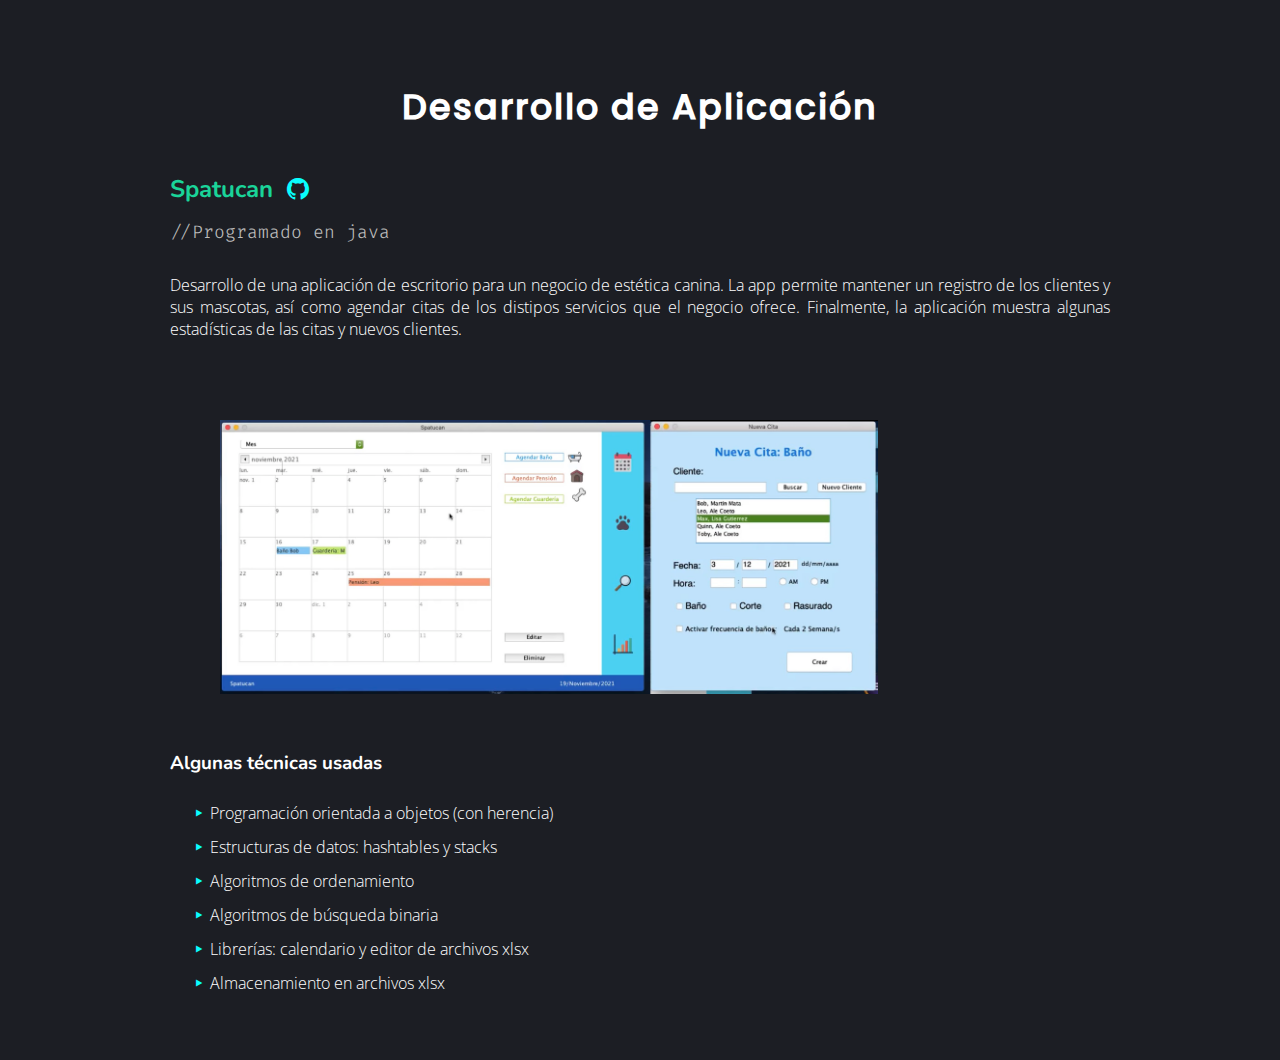
<file: SubPaginas/Spatucan.html>
<!DOCTYPE html>
<html>
    <head>
        <title> App Spatucan </title>
        <link rel="stylesheet" href="../Styles/Main.css">
        <link rel="stylesheet" href="../Styles/Texto.css">
        <link rel="stylesheet" href="../Styles/SubPaginas.css">
        <link rel="stylesheet" href="../Styles/Proyectos.css">


        <meta name="viewport" content="width=device-width">
        <meta charset="UTF-8">

        <link rel="preconnect" href="https://fonts.googleapis.com">
        <link rel="preconnect" href="https://fonts.gstatic.com" crossorigin>
        <link href="https://fonts.googleapis.com/css2?family=Fira+Code:wght@300;500;600&family=Nunito:wght@300;400;700&family=Open+Sans:wght@300;400&display=swap" rel="stylesheet">
        <link rel="stylesheet" href="https://cdn.jsdelivr.net/npm/bootstrap-icons@1.9.1/font/bootstrap-icons.css">

    </head>

    <body class="subpagina">
        
        <h1 class="subtitulo"> Desarrollo de Aplicación </h1>
        <h2 class="subtitulo1"> Spatucan </h2>
        <a href="https://github.com/Ale-Coeto/SpatucanApp" target="_blank">
            <i id="github" class="bi bi-github"></i>
        </a>
            <p class="gris">  //Programado en java </p>
            <p> Desarrollo de una aplicación de escritorio para un negocio de estética canina. 
                La app permite mantener un registro de los clientes y sus mascotas, así como agendar citas 
                de los distipos servicios que el negocio ofrece. Finalmente, la aplicación muestra algunas 
                estadísticas de las citas y nuevos clientes. 
            </p>

        <img src="/Images/App.png" class="imagen">
        <h3 > Algunas técnicas usadas</h3>
        <ul>
            <li>Programación orientada a objetos (con herencia)</li>
            <li>Estructuras de datos: hashtables y stacks </li>
            <li>Algoritmos de ordenamiento </li>
            <li>Algoritmos de búsqueda binaria</li>
            <li>Librerías: calendario y editor de archivos xlsx</li>
            <li>Almacenamiento en archivos xlsx </li>
        </ul>
            
       

    </body>
</html>
</file>
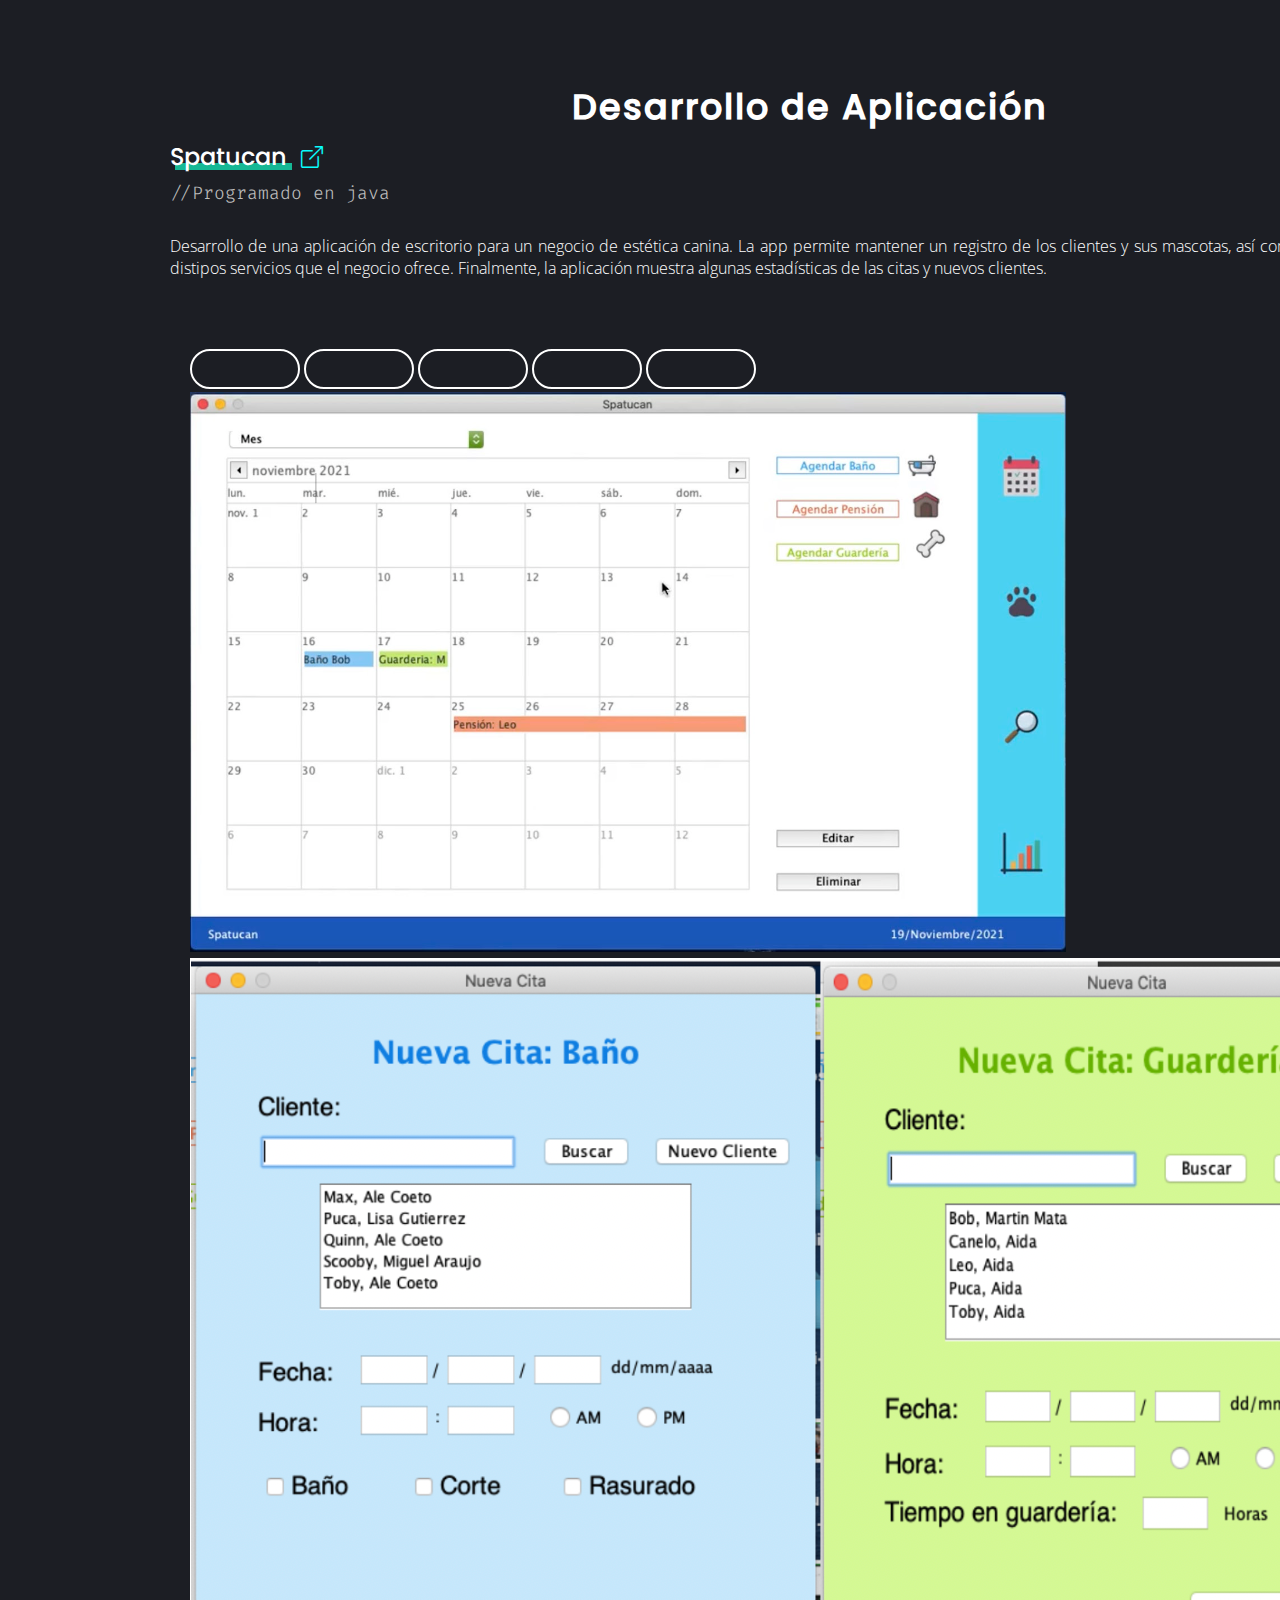
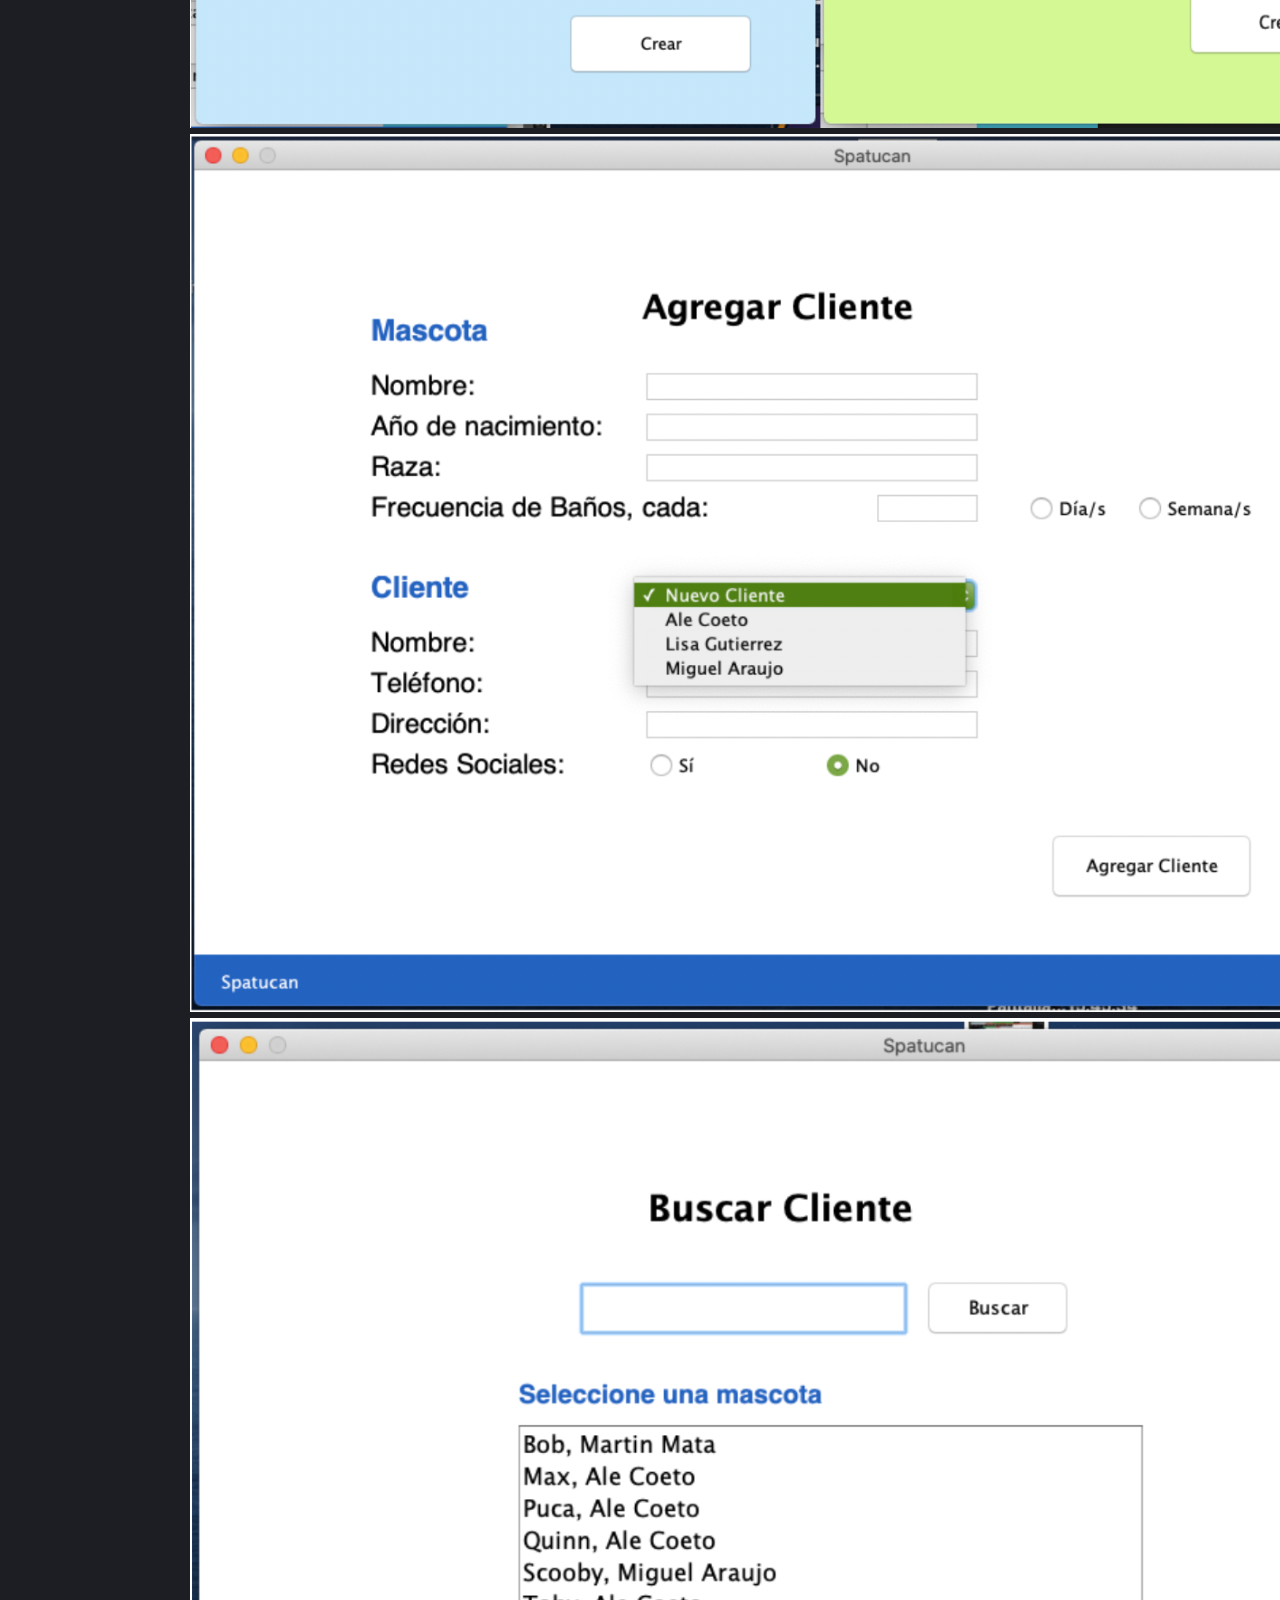
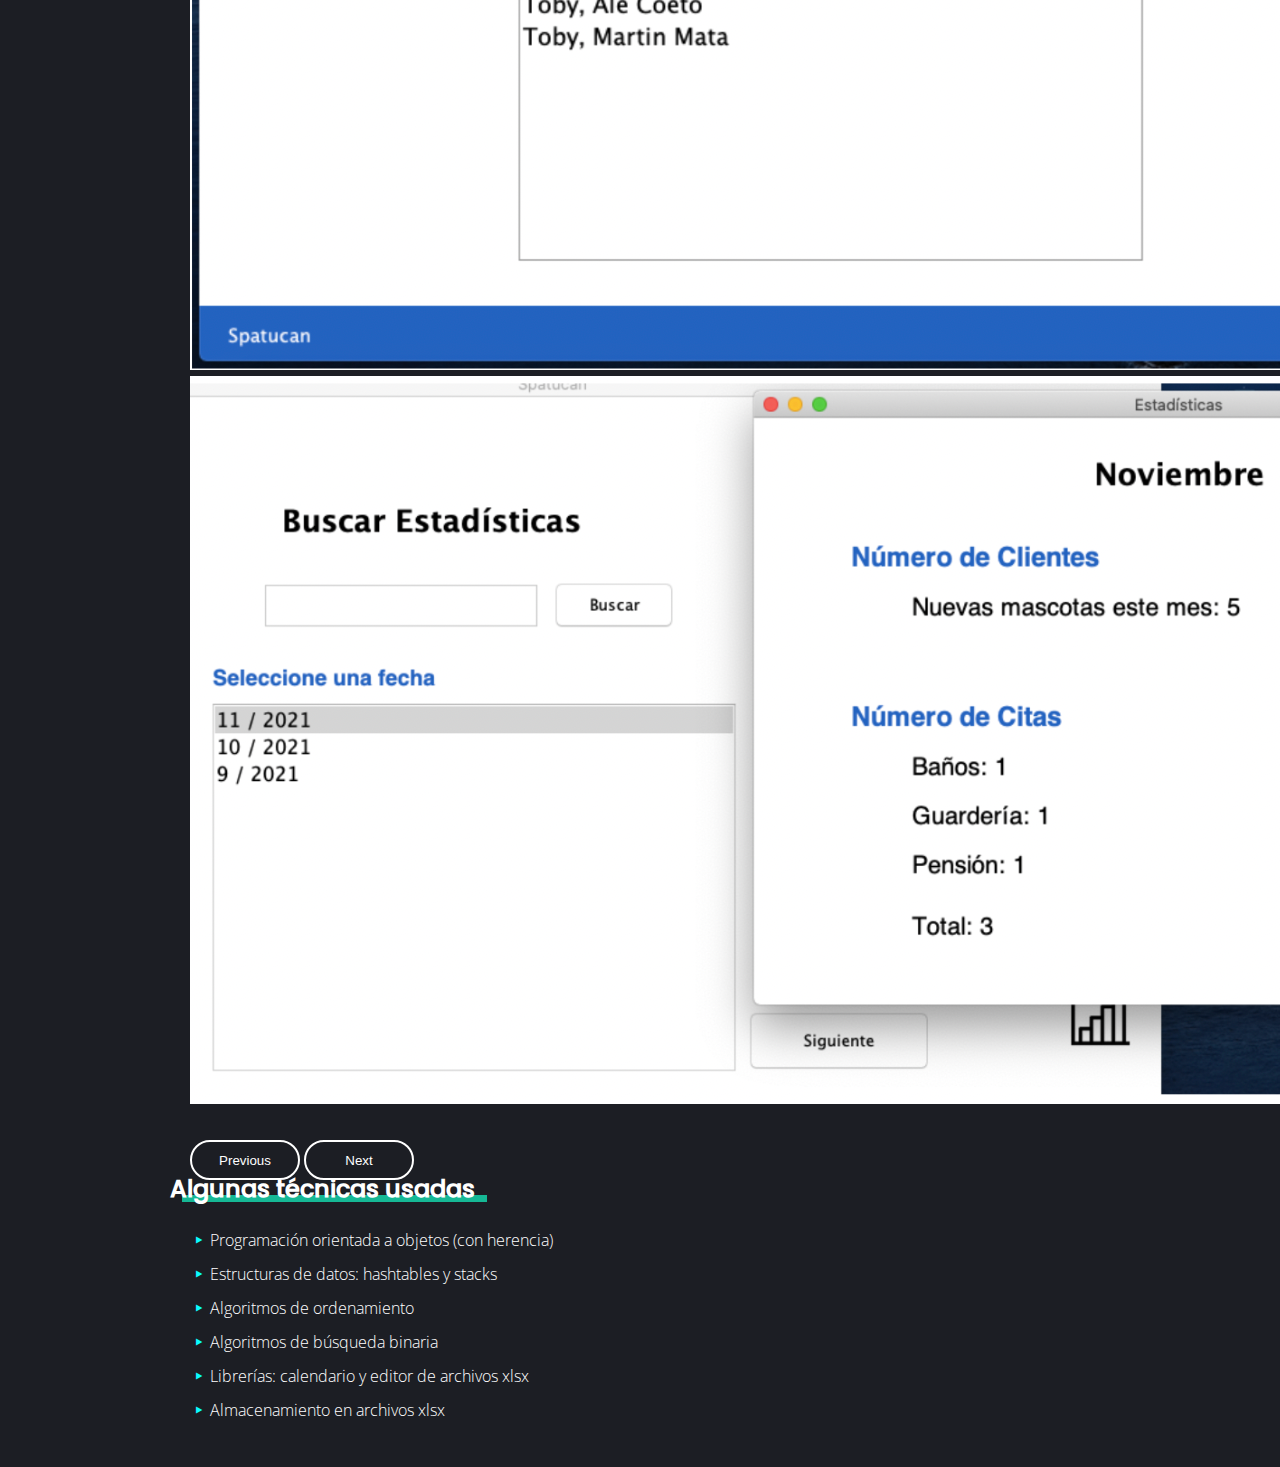
<file: Subpaginas/Spatucan.html>
<!DOCTYPE html>
<html>
    <head>
        <title> App Spatucan </title>
        <link rel="stylesheet" href="../Styles/Main.css">
        <link rel="stylesheet" href="../Styles/Texto.css">
        <link rel="stylesheet" href="../Styles/SubPaginas.css">
        <link rel="stylesheet" href="../Styles/Proyectos.css">


        <meta name="viewport" content="width=device-width">
        <meta charset="UTF-8">

        <link href="https://cdn.jsdelivr.net/npm/bootstrap@5.2.2/dist/css/bootstrap.min.css" rel="stylesheet" integrity="sha384-Zenh87qX5JnK2Jl0vWa8Ck2rdkQ2Bzep5IDxbcnCeuOxjzrPF/et3URy9Bv1WTRi" crossorigin="anonymous">
        <script src="https://cdn.jsdelivr.net/npm/bootstrap@5.2.2/dist/js/bootstrap.bundle.min.js" integrity="sha384-OERcA2EqjJCMA+/3y+gxIOqMEjwtxJY7qPCqsdltbNJuaOe923+mo//f6V8Qbsw3" crossorigin="anonymous"></script>

        <link rel="preconnect" href="https://fonts.googleapis.com">
        <link rel="preconnect" href="https://fonts.gstatic.com" crossorigin>
        <link href="https://fonts.googleapis.com/css2?family=Fira+Code:wght@300;500;600&family=Nunito:wght@300;400;700&family=Open+Sans:wght@300;400&display=swap" rel="stylesheet">
        <link rel="stylesheet" href="https://cdn.jsdelivr.net/npm/bootstrap-icons@1.9.1/font/bootstrap-icons.css">

    </head>

    <body class="subpagina">
        
        <h1 class="subtitulo"> Desarrollo de Aplicación </h1>
        <h2 class="subtitulo2"> Spatucan </h2>
        <a class="icon" href="https://github.com/Ale-Coeto/SpatucanApp" target="_blank">
            <i id="link" class="bi bi-box-arrow-up-right"></i>
        </a>


        <p class="gris">  //Programado en java </p>

            <p> Desarrollo de una aplicación de escritorio para un negocio de estética canina. 
                La app permite mantener un registro de los clientes y sus mascotas, así como agendar citas 
                de los distipos servicios que el negocio ofrece. Finalmente, la aplicación muestra algunas 
                estadísticas de las citas y nuevos clientes. 
            </p>



            <div class="grid">
              <div></div>
                    <div id="carousel1" class="carousel carousel-dark slide" data-bs-ride="true">
                      <div class="carousel-indicators">
                        <button type="button" data-bs-target="#carousel1" data-bs-slide-to="0" class="active" aria-current="true" aria-label="Slide 1"></button>
                        <button type="button" data-bs-target="#carousel1" data-bs-slide-to="1" aria-label="Slide 2"></button>
                        <button type="button" data-bs-target="#carousel1" data-bs-slide-to="2" aria-label="Slide 3"></button>
                        <button type="button" data-bs-target="#carousel1" data-bs-slide-to="3" aria-label="Slide 4"></button>
                        <button type="button" data-bs-target="#carousel1" data-bs-slide-to="4" aria-label="Slide 5"></button>

                      </div>
                      <div class="carousel-inner">
                          <div class="carousel-item active">
                            <img src="../Images/App/Main.png" class="d-block w-100" alt="Imagen de pantalla agregar cliente">
                          </div>
                          <div class="carousel-item">
                            <img src="../Images/App/Servicios.png" class="d-block w-100" alt="...">
                          </div>
                          <div class="carousel-item">
                            <img src="../Images/App/AgregarCliente.png" class="d-block w-100" alt="...">
                          </div>
                          <div class="carousel-item">
                            <img src="../Images/App/Buscar.png" class="d-block w-100" alt="...">
                          </div>
                          <div class="carousel-item">
                            <img src="../Images/App/Estadisticas.png" class="d-block w-100" alt="...">
                          </div>
                      </div>
                      <button class="carousel-control-prev" type="button" data-bs-target="#carousel1" data-bs-slide="prev">
                        <span class="carousel-control-prev-icon" aria-hidden="true"></span>
                        <span class="visually-hidden">Previous</span>
                      </button>
                      <button class="carousel-control-next" type="button" data-bs-target="#carousel1" data-bs-slide="next">
                        <span class="carousel-control-next-icon" aria-hidden="true"></span>
                        <span class="visually-hidden">Next</span>
                      </button>
                    </div>

                      
                  </div>
                    <div>
                      <h3 class="subtitulo2"> Algunas técnicas usadas</h3>
                      <ul>
                          <li>Programación orientada a objetos (con herencia)</li>
                          <li>Estructuras de datos: hashtables y stacks </li>
                          <li>Algoritmos de ordenamiento </li>
                          <li>Algoritmos de búsqueda binaria</li>
                          <li>Librerías: calendario y editor de archivos xlsx</li>
                          <li>Almacenamiento en archivos xlsx </li>
                    </div>
                </ul>

            
            
            <div class="empty"></div>
       

    </body>
</html>
</file>
<file: Styles/Main.css>
:root{
    --color5: white;
    --color1: #1c1e24;
    --color2: #2b313a;
    --color4: #ff7373;
    --color3: #09fdfd;
    --color6: #1ad499;
    --color7: #16b895;
}

@font-face {
    src: url("../Fonts/Poppins-Medium.otf");
    font-family: Poppins;

}

   html{
    scroll-behavior: smooth;
    height: 100%;
    margin: 0;
    padding: 0;
   }

    body {
        padding-top:0px;
        font-family: 'Nunito', Arial;
        margin: 0;
        background-color: var(--color1);
        color: white;
        position: absolute;
        height: 100%;
        
    }
        section, main {
            background-color: var(--color1);
        }

        section {
            border-top: 1px solid var(--color2);
            padding: 90px 200px 60px 200px;
            
            
        }

        @media(max-width : 600px){
            section{
                padding: 90px 30px 60px 30px;
            }
        }

        @media(min-width : 600px) and (max-width : 1000px){
            section{
                padding: 90px 50px 60px 50px;
            }
        }



         .experiencia .proyectos {
            background-color: var(--color2);
            padding: 80px;

        }

       
        

        

        #Home { 
            padding: 100px;
            margin: 0px;
            box-sizing: border-box;
            height: 100%;
            position: relative;
            z-index: 1;
            background-image: url("../Images/Fondo.png");
            background-color: transparent;

        }
        
        

        .homeInfo {
            display: block;
            padding: 20% 10%;
            align-items: center;
            justify-content: center;
        }

        .homeInfo h3 {
            font-family: 'Fira Code';
            font-weight: 400;
        }

     

       
          
     

    
      
        button {
            margin-top: 30px;
            height: 40px;
            width: 110px;
            border-radius: 20px;
            border: 2px solid white;
           
            background-color: transparent;
            color: white;
        }

        button:hover {
            background-color: white;
            color: var(--color6);
            cursor: pointer !important;

        }
</file>
<file: Styles/Texto.css>
.titulo {
    color: white;
    font-family: Poppins,  'Times New Roman', Times, serif;
    font-size: 50px;
    line-height: 80px;
}

.subtitulo3 {
    font-family: Poppins,  'Times New Roman', Times, serif;
    font-size: 34px;
    padding: 20px 30px;
    background-image: linear-gradient(to right, var(--color6), var(--color3)) ;
}


.num {
  font-family: 'Fira Code', Arial;
  color: var(--color6);
  font-size: 26px;
  font-weight: 300;
}



.subtitulo2 {
    display: inline-block;
    position: relative;
    font-family: Poppins,  'Times New Roman', Times, serif;
    font-size: 24px;
    z-index: 0;
    line-height: 18px;
    font-weight: 500;
    margin-top: 0;

  }

  .subtitulo {
    
    font-family: Poppins,  'Times New Roman', Times, serif;
    font-size: 35px;
    color: white;
    margin-bottom: 60px;
    letter-spacing: 2px;

}
  
  
  
  .subtitulo2::after {
    content: '';
    position: absolute;
    bottom: -4px;
    left: 4%;
    height: .3em;
    width: 100%;
    z-index: -1;
    background: var(--color7);

  }

  i {
    font-size: 16px;
    color: var(--color3);
  }

  h1, h2, h3, p, ul {
    margin: 0px;

   }

   a {
    text-decoration: none;
   }

  h2 {
    margin-top: 30px;
    margin-bottom: 15px;
  }

   .proyectos h3 {
       font-family: 'Nunito', Arial;
       font-size: 18px;
       font-weight: 100;
       line-height: 19px;
       color: white;
    }

    .proyectos

  h4, #exFecha, #exFecha2 {
      font-family: 'Fira Code', Arial;
      font-size: 14px;
      font-weight: 500;
      line-height: 19px;
      color: rgb(187, 187, 187);
  }

    p, ul {
        text-align: justify;
        font-size: 16px;
        padding-bottom: 30px;
        font-family:'Open Sans';
        font-weight: 300;
        color: white;
        list-style: none;
    }

    .experiencia ul {
      font-size: 14px;
      padding-right: 80px;
      padding-bottom: 0;

    }
    
    li {
      margin-bottom: 18px;
      line-height: 14px;
    }

    ul li::before {
      content: "\2023";  /* Add content: \2022 is the CSS Code/unicode for a bullet \25CB */
      font-weight: bold;
      color: var(--color3); /* Change the color */
      display: inline-block; /* Needed to add space between the bullet and the text */
      width: 1em; /* Also needed for space (tweak if needed) */
      margin-left: -1em; /* Also needed for space (tweak if needed) */
      padding-bottom: 2px;
    }

   
    

    .highlight {
        color: var(--color3);
    }

    .contacto p {
      text-align: center;
      font-size: 18px;
      line-height: 30px;
    }

    .contacto a {
      color: white;
    }

    .contacto a:hover {
      color: var(--color3);
    }
</file>
<file: Styles/SubPaginas.css>
.subpagina{
    max-width: 100%;
    padding: 80px 170px;

}


.subpagina .subtitulo {
    margin-bottom: 10px;
    text-align: center;
}

.subpagina .subtitulo1 {
    color: var(--color6);
    display: inline-block;
}

.subpagina h3 {
    font-weight: 700;
}

.subpagina .gris{
    font-size: 18px;
    display:block;
}

.imagen {
    display: inline-block;
    margin: 50px;
    width: 70%;
}

.subpagina ul{
    margin-top: 30px;
}

.subpagina i {
    padding-left: 10px;
    font-size: 22px;
}
</file>
<file: Styles/Proyectos.css>
.proyectos {
    padding: 0;
    background-color: var(--color1);
  }

    .grid {
        display: grid;
        grid-template-columns: 1fr 1fr 1fr;
        column-gap: 20px; 
        padding-top: 10px;
    }

    .grid2 {
        display: grid;
        grid-template-columns: 1fr 1fr 1fr 1fr;
        column-gap: 20px; 
        padding-top: 10px;
    }

    .gridElement {
        background-color: var(--color2);
        padding: 20px;
        border-radius: 6px;
        position: relative;
        z-index: 1;
        margin-bottom: 20px;
        box-shadow: 1px 1px 6px rgba(0, 0, 0, 0.5);
        transition: transform 0.15s;
    }

    .grid2 .gridElement {
        padding-bottom: 0px;
        height: 100%;
        
    }

   

    .gridElement:hover {
        z-index: 2;
        transform: translateY(-6px);
        background-color: #333942;
    }

    .proyectos .subtitulo2 {
        margin-top: 30px;

    }
    
    .gridElement p {
        padding-top: 0;
        padding-top: 10px;
        line-height: 18px;
        font-size: 14px;
        margin-bottom: 0;
        padding-bottom: 10px;
    }

    .lugar1 {
        display: inline-block;
        text-align: center;
        background-color: rgb(0, 247, 255);
        width: 80px;
        margin: 0;
        padding: 3px;
        border-radius: 9px;
        font-size: 11px;
        font-family: Arial;
        font-weight: 300;
        color: var(--color1);
        
        
    }

    .proyectos img {
        height: 110px;
        object-fit: cover;
        width: 100%;
        border-radius: 8px;
        margin-top: 20px;
        transition: transform 0.5s;
    }

    /*.proyectos img:hover {
        transform: scale(1.6);
        object-fit: contain;
        border-radius: 5px;
    }
*/
    .grid2 img:hover{
        cursor: pointer;
    }
   
    svg {
        display: inline-block;
        position: absolute;
        height: 32px;
        width: 32px;
       right: 15px;
       bottom: 15px;
        
    }

    .gris {
        display: block;
        color: rgb(187, 187, 187);
        bottom: 19px;
        font-size: 13px;
        font-family: 'Fira Code';
        font-weight: 300;
    }

    .footer {
        display: flex;
        flex-direction: row;
        justify-content: space-between;
        align-items: center;
        margin-top: 7px;
        position: absolute;
        bottom: 10px;
        left: 20px;
        right: 20px;

    }

    .proyectos i {
        display: inline-block;
        margin-left: 10px;
        font-size: 32px;
      
    }

    .gridElement {
        padding-bottom: 50px;
    }

    

    #githubP1:hover, #githubP2:hover, #githubP3:hover, #cadP2:hover {
        color: var(--color3);
        cursor: pointer;
    }
    

    
    #lineaP {
        width: 100%;
        height: 2px;
        border-radius: 1px;
        margin-top: 3px;
    }

    #githubP1 {
        color: rgba(4, 0, 255, 1);
    }
    .lineaP1 {
        background-color: rgb(4, 0, 255);
    }

    #githubP2, #cadP2 {
        color: rgb(4, 214, 4);
    }
    .lineaP2 {
        background-color: rgb(4, 214, 4);
    }
    #cadP2 {
        right: 60px;
    }

    #githubP3 {
        color: rgb(255, 255, 71);
    }
    .lineaP3 {
        background-color: rgb(255, 255, 71);
    }

    .lineaC1 {
        background-color: rgb(255, 208, 0);
    }

    .lineaC2 {
        background-color: red;
    }

    .lineaC3 {
        background-color: rgb(209, 12, 209);
    }


   

    .frc {
        object-position: top;
    }

    .wer, .business{
        object-position: bottom;

    }

    .wro {
        object-position: center;
    }

    .caterpillar {
        object-position: right;
    }

    

            @media(max-width : 725px){
                .grid {
                    grid-template-columns: 1fr;
                }
                .grid2 {
                    grid-template-columns: 1fr;
                }
            }

            @media(min-width: 725px) and (max-width: 880px) {
                .gridElement{
                    padding-bottom: 90px;
                }
                

                .proyectos i {
                    bottom: 45px;
                    left: 15px;
                }

                .grid2{
                    grid-template-columns: 1fr 1fr;
                }
                
            }
            
            @media(min-width: 880px) and (max-width : 1100px){
                .grid2{
                    grid-template-columns: 1fr 1fr 1fr;
                }
            }
            @media(min-width : 650px) and (max-width : 1300px) {
                .grid {
                grid-template-columns: 1fr 1fr;
                }

               
            }
</file>
<file: Styles/Subpaginas.css>
.subpagina{
    max-width: 100%;
    padding: 100px 170px !important;

}

.subpagina .subtitulo2 {
    margin-top: 0px;
    margin-bottom: 20px;
}

.subpagina .subtitulo {
    margin-bottom: 30px;
    text-align: center;
}

.subpagina .subtitulo1 {
    color: var(--color6);
    display: inline-block;
}

.subpagina .gris {
    color: var(--colorGray);
    display: inline-block;
    margin-top: 10px;
    margin-bottom: 0px;
    padding: 0;
}
.subpagina h3 {
    font-weight: 700 !important;
    margin-top: 50px;
}

.empty {
    height: 100px;
}

.grid {
    grid-template-columns: 1fr 4fr 1fr !important;
    column-gap: 50px !important;
    row-gap: 50px;
    margin-bottom: 50px;
}

.mensaje {
    margin-bottom: 10px;
    padding-bottom: 0;
}

.subpagina .gris{
    font-size: 18px;
    display:block;
}

.imagen {
    display: inline-block;
    margin: 50px;
    width: 70%;

}

.subpagina p {
    line-height: 25px;
}

.subpagina ul{
    margin-top: 20px;
    
}

.subpagina a {
    padding-left: 10px !important;
    color: white !important;
    padding-top: 0 !important;
}


.subpagina i {
    padding-left: 20px;
    font-size: 22px;

}

#link {
    color: var(--colorGray);
    padding: 0 !important;
    height: 20px;
    font-size: 20px;
    position: absolute;
    top: -10px;

}

.icon {
    text-align: center !important;
    position: relative;
}

#link:hover{
    color: var(--color3);
}

@media (max-width : 944px){
    .subpagina{
        padding: 50px 50px !important;
        
    }
    .grid{
        display: block !important;
    }
    
}

@media (min-width : 944px) and (max-width : 1300px){
    .subpagina{
        padding: 50px 100px !important;
        
    }
    .grid{
        display: block !important;
    }
    
}
</file>
